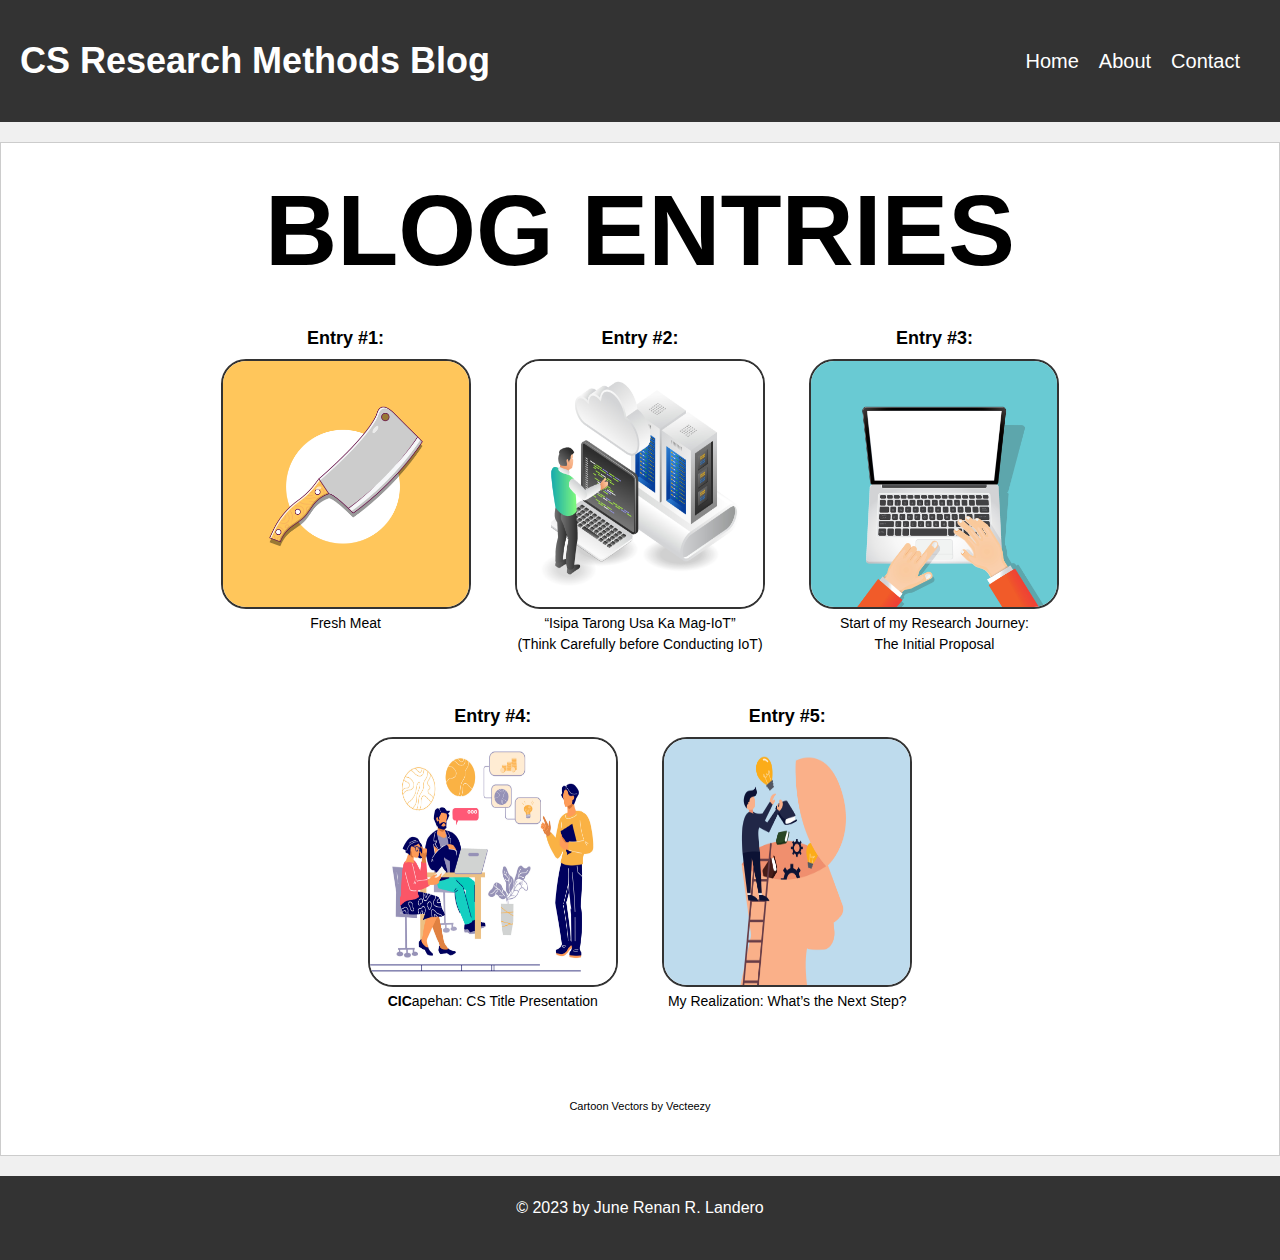
<file: index.html>
<!DOCTYPE html>
<html>
  <head>
    <title> Home | JRRL </title>
    <!-- Load the CSS file for your website -->
    <link rel="stylesheet" href="style.css">
        <link rel="stylesheet" href="reset.css">


  </head>
  <body>
    <div id="preloader">
      <div id="snake"></div>
    </div>

    <header>
      <h1>CS Research Methods Blog</h1>
      <nav>
        <ul>
          <li style="font-size:20px;"><a href="https://jrrlandero.github.io/">Home</a></li>
          <li style="font-size:20px;"><a href="about">About</a></li>
          <li style="font-size:20px;"><a href="contact">Contact</a></li>
        </ul>
      </nav>
    </header>
    <main>
      <article>
        <h2 text-transform: uppercase style="font-size:100px;" align="center">BLOG ENTRIES</h2>
	      <div class="container2">
	     <div class="block"> <a href="entry_1" style="text-decoration: none; color:#000000" > <h3> <b>Entry #1:  </b> </h3> <img src = "/img/butcher.jpg"> <p style="font-size: 14px">Fresh Meat</p> </a> </div>	 
	     <div class="block"> <a href="entry_2" style="text-decoration: none; color:#000000" > <h3> <b>Entry #2: </b> </h3> <img src = "/img/internet4.jpg"> <p style="font-size: 14px"> “Isipa Tarong Usa Ka Mag-IoT” <br> (Think Carefully before Conducting IoT)</p> </a> </div>	 
	   <div class="block"> <a href="entry_3" style="text-decoration: none; color:#000000" > <h3> <b>Entry #3:  </b> </h3> <img src = "/img/laptoptype.jpg"> <p style="font-size: 14px">Start of my Research Journey: <br> The Initial Proposal</p> </a> </div>	 
	      </div>
	      	      <p>&nbsp; </p>
	      <p>&nbsp; </p>

	      <div class="container2">
	    <div class="block"> <a href="entry_4" style="text-decoration: none; color:#000000" > <h3> <b>Entry #4:  </b> </h3> <img src = "/img/presentation.jpg"> <p style="font-size: 14px"><b>CIC</b>apehan: CS Title Presentation</p> </a> </div>	 
	      	    <div class="block"> <a href="entry_5" style="text-decoration: none; color:#000000" > <h3> <b>Entry #5:  </b> </h3> <img src = "/img/entry5.jpg"> <p style="font-size: 14px">My Realization: What’s the Next Step?</p> </a> </div>	 

	      </div>
	      <p>&nbsp; </p>
	      <p>&nbsp; </p>
	      <p>&nbsp; </p>
	      <a href="https://www.vecteezy.com/free-vector/cartoon" style="text-decoration: none; color:#000000" > <p align="center" vertical-align="bottom" style="font-size: 11px">Cartoon Vectors by Vecteezy</p> </a>
	    </article>
    </main>
    <footer>
      <p>&copy; 2023 by June Renan R. Landero</p>
    </footer>
    <!-- Load the JavaScript file for your website -->

    <script src="script.js"></script>
  </body>
</html>
</file>
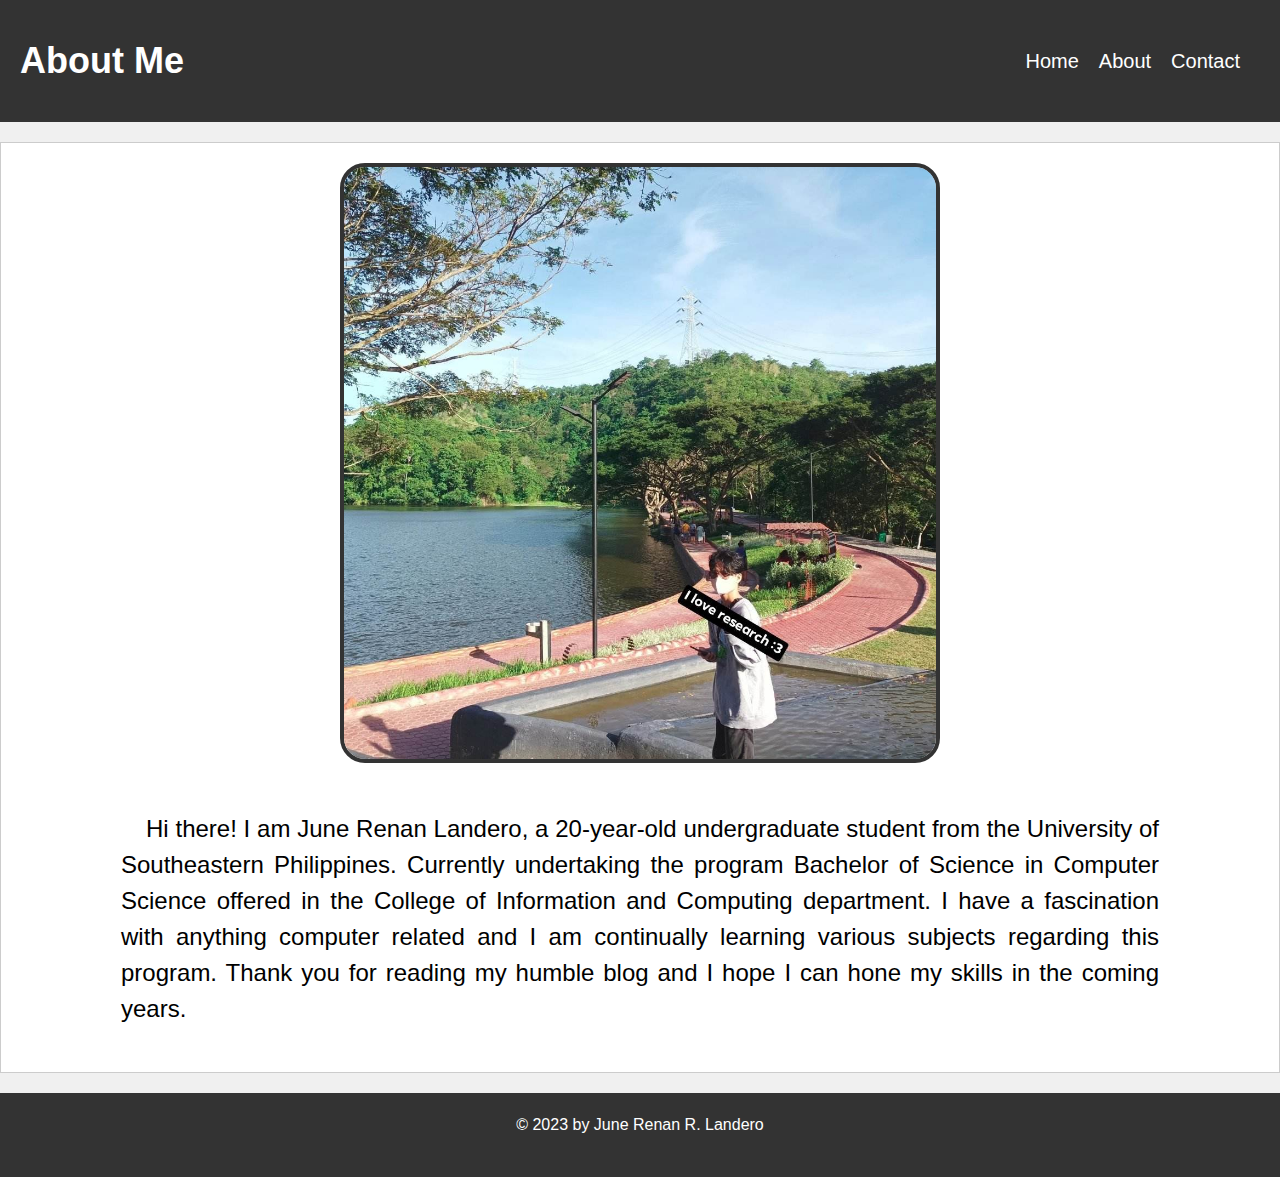
<file: about.html>
<!DOCTYPE html>
<html>
  <head>
    <title> About | JRRL </title>
    <!-- Load the CSS file for your website -->
    <link rel="stylesheet" href="style.css">
        <link rel="stylesheet" href="reset.css">


  </head>
  <body>
    <div id="preloader">
      <div id="snake"></div>
    </div>

    <header>
	    <h1>About Me</h1>
      <nav>
        <ul>
          <li style="font-size:20px;"><a href="https://jrrlandero.github.io/">Home</a></li>
          <li style="font-size:20px;"><a href="about">About</a></li>
          <li style="font-size:20px;"><a href="contact">Contact</a></li>
        </ul>
      </nav>
    </header>
    <main>
      <article>
        
	      <div class="container2">
	      <div class="block2"> <img src = "/img/pfp3.jpg"> </div>	 
	      </div>
	      <p>&nbsp;</p> 
	      <p align="justify" style="text-indent: 25px; margin: 0px 100px 25px 100px; font-size:24px;"> Hi there! I am June Renan Landero, a 20-year-old undergraduate student from the University of Southeastern Philippines. Currently undertaking the program Bachelor of Science in Computer Science offered in the College of Information and Computing department. I have a fascination with anything computer related and I am continually learning various subjects regarding this program. Thank you for reading my humble blog and I hope I can hone my skills in the coming years.</p>

	    </article>
    </main>
    <footer>
      <p>&copy; 2023 by June Renan R. Landero</p>
    </footer>
    <!-- Load the JavaScript file for your website -->

    <script src="script.js"></script>
  </body>
</html>
</file>
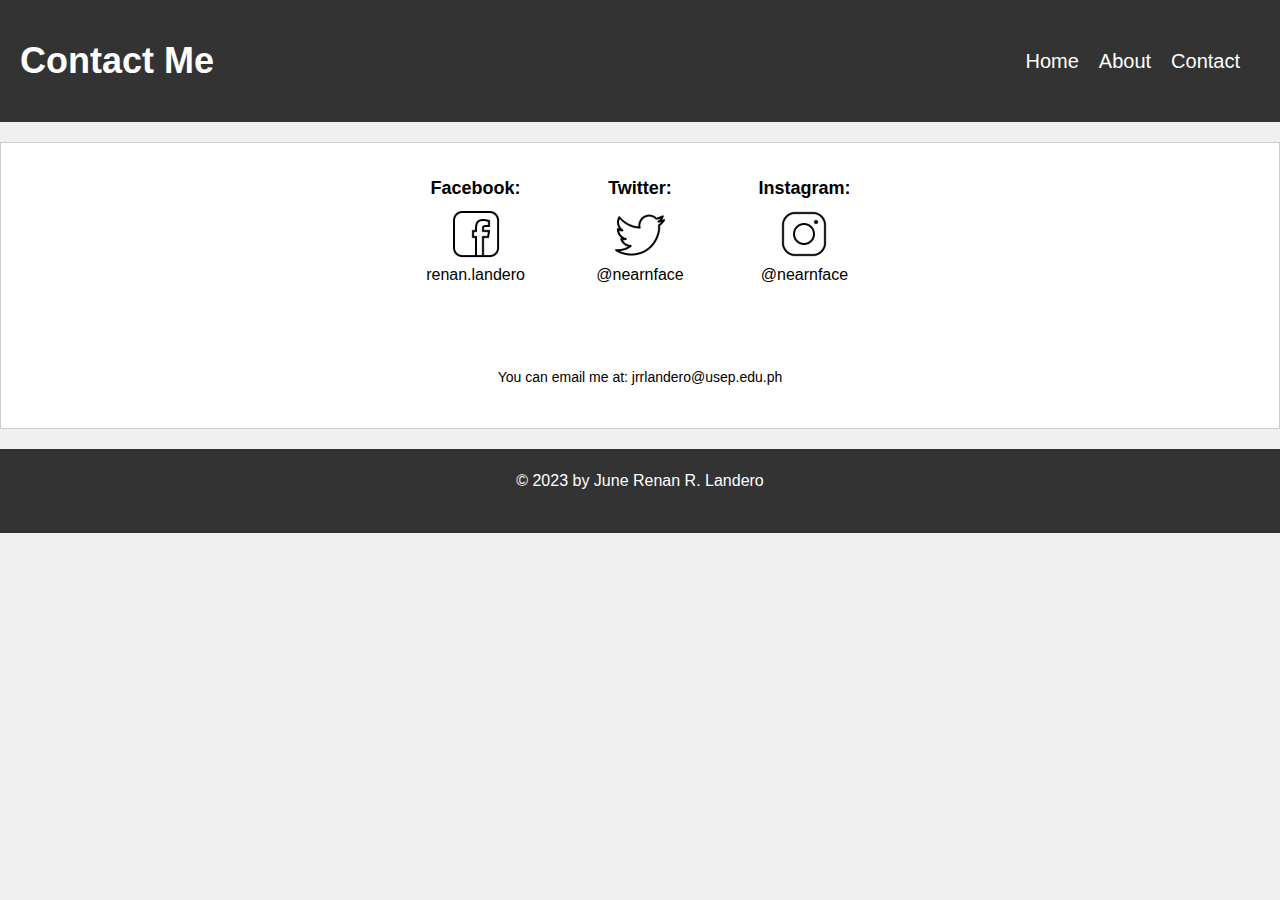
<file: contact.html>
<!DOCTYPE html>
<html>
  <head>
    <title> Contact | JRRL </title>
    <!-- Load the CSS file for your website -->
    <link rel="stylesheet" href="style.css">
        <link rel="stylesheet" href="reset.css">


  </head>
  <body>
    <div id="preloader">
      <div id="snake"></div>
    </div>

    <header>
      <h1>Contact Me</h1>
      <nav>
        <ul>
          <li style="font-size:20px;"><a href="https://jrrlandero.github.io/">Home</a></li>
          <li style="font-size:20px;"><a href="about">About</a></li>
          <li style="font-size:20px;"><a href="contact">Contact</a></li>
        </ul>
      </nav>
    </header>
    <main>
      <article>
	      <div class="container2">
	     <div class="block3"> <a href="https://web.facebook.com/renan.landero" target="_blank" style="text-decoration: none; color:#000000" > <h3> <b>Facebook:  </b> </h3> <img class="static" src = "/img/fbstatic.png"> <img class="active" src = "/img/fb3.gif"> <p style="font-size: 16px">renan.landero</p> </a> </div>
	    <div class="block3"> <a href="https://twitter.com/nearnface" target="_blank" style="text-decoration: none; color:#000000" > <h3> <b>Twitter:  </b> </h3> <img class="static" src = "/img/twitterstatic.png"> <img class="active" src = "/img/twitteranim.gif"> <p style="font-size: 16px">@nearnface</p> </a> </div>	 
	     <div class="block3"> <a href="https://www.instagram.com/nearnface" target="_blank" style="text-decoration: none; color:#000000" > <h3> <b>Instagram: </b> </h3> <img class="static" src = "/img/igstatic.png"> <img class="active" src = "/img/ig4.gif"> <p style="font-size: 16px"> @nearnface </p> </a> </div>	 
	      </div>
	     <p>&nbsp; </p>
	      <a href="mailto: jrrlandero@usep.edu.ph" style="text-decoration: none; color:#000000" > <p align="center" vertical-align="bottom" style="font-size: 14px">You can email me at: jrrlandero@usep.edu.ph</p> </a>
	    </article>
    </main>
    <footer>
      <p>&copy; 2023 by June Renan R. Landero</p>
    </footer>
    <!-- Load the JavaScript file for your website -->

    <script src="script.js"></script>
  </body>
</html>
</file>
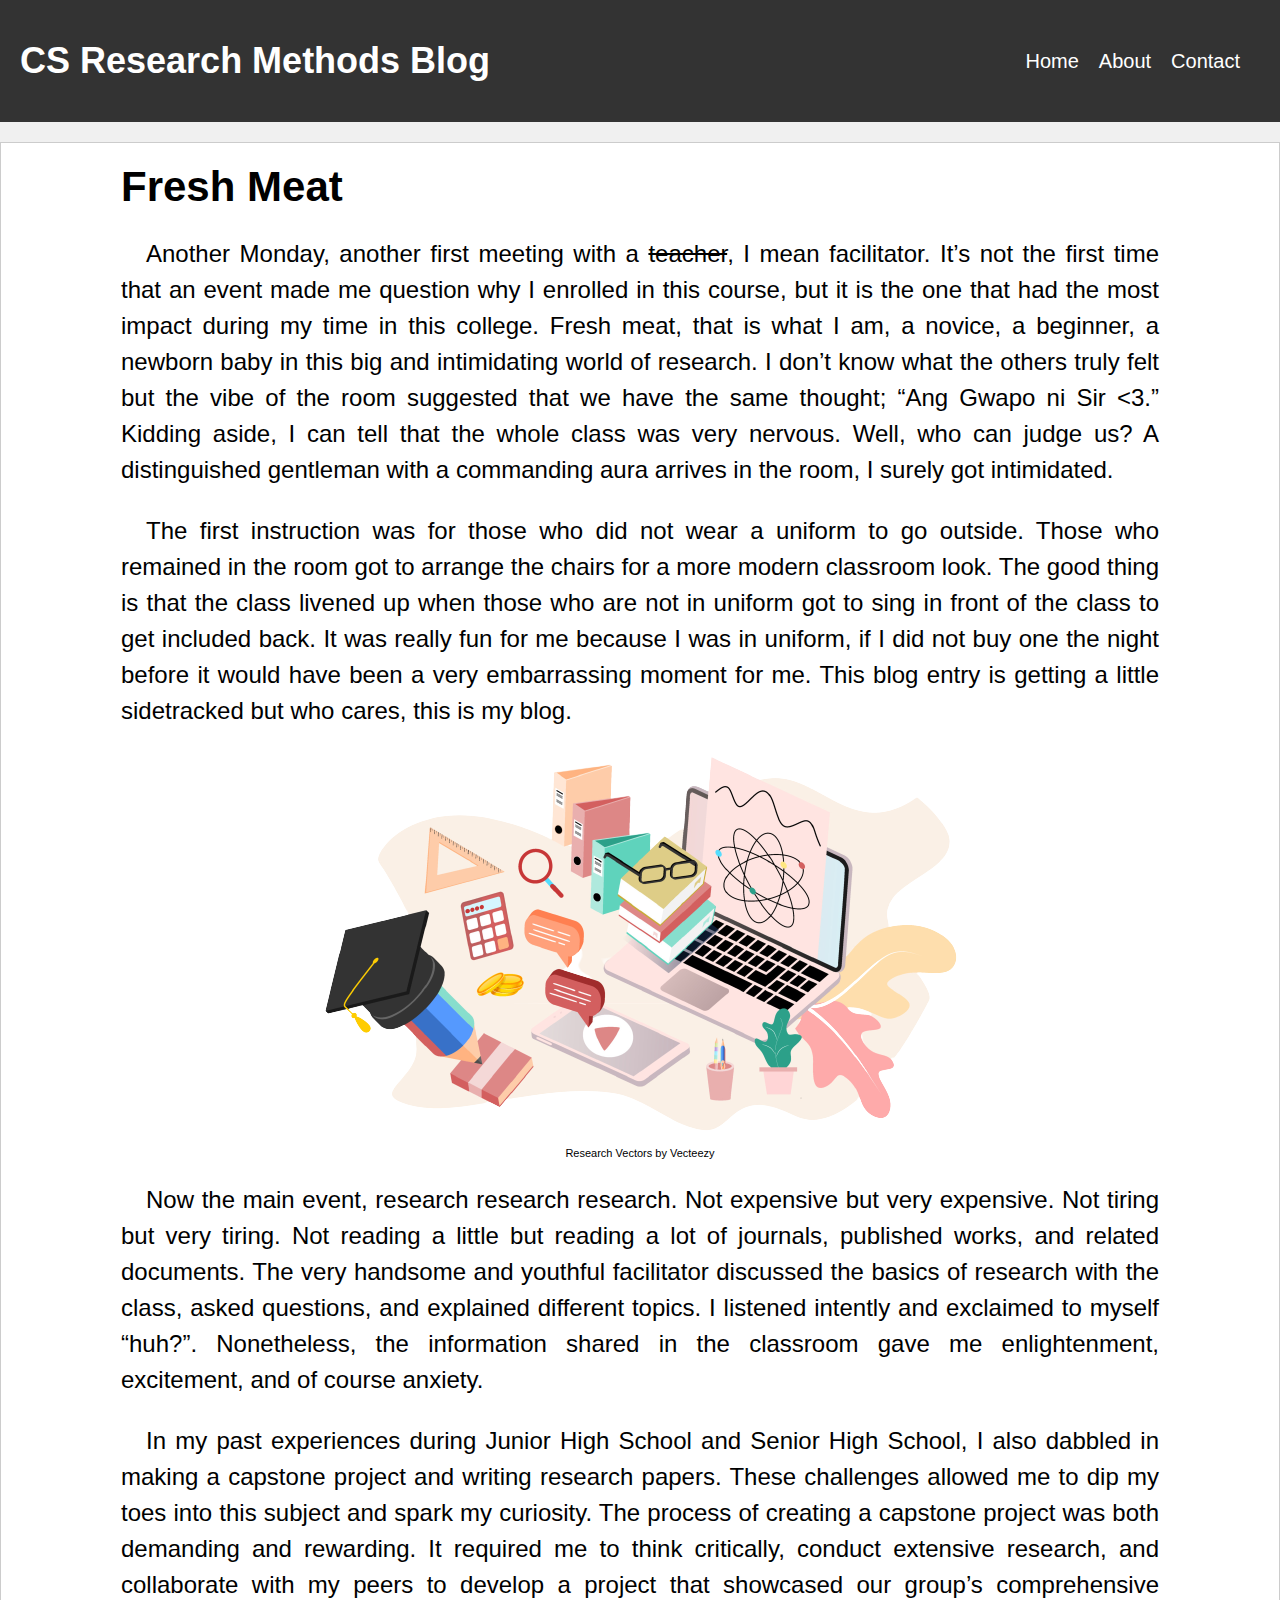
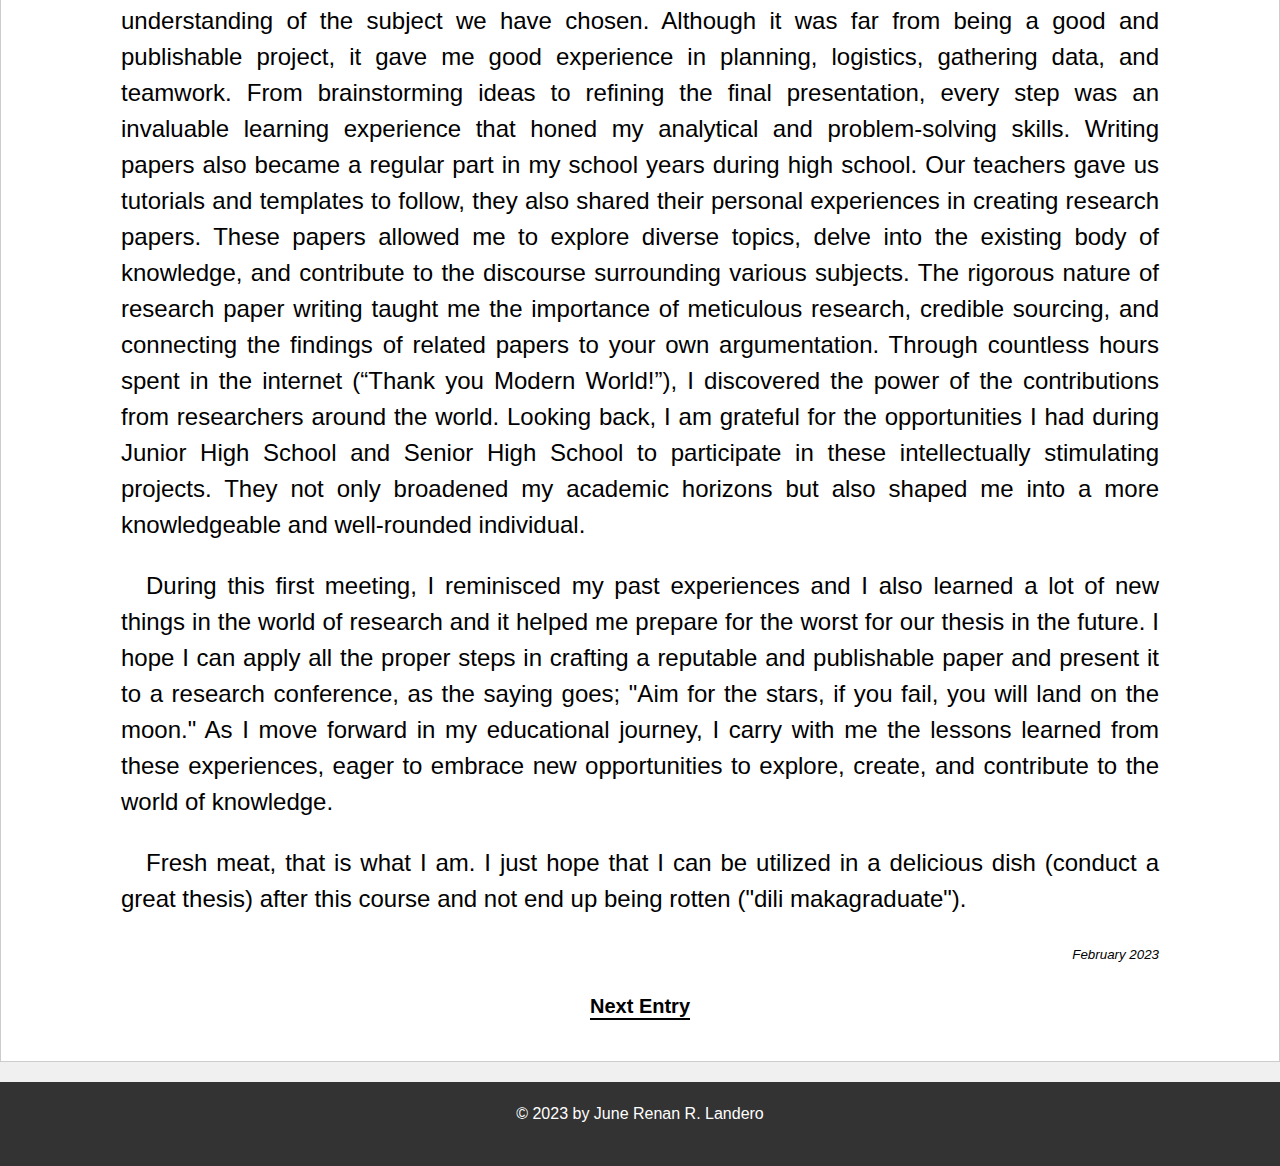
<file: entry_1.html>
<!DOCTYPE html>
<html>
  <head>
    <title> Entry #1 | JRRL </title>
    <!-- Load the CSS file for your website -->
    <link rel="stylesheet" href="style.css">
        <link rel="stylesheet" href="reset.css">

  </head>
  <body>
    <div id="preloader">
      <div id="snake"></div>
    </div>

    <header>
      <h1>CS Research Methods Blog</h1>
      <nav>
        <ul>
          <li style="font-size:20px;"><a href="https://jrrlandero.github.io/">Home</a></li>
          <li style="font-size:20px;"><a href="about">About</a></li>
          <li style="font-size:20px;"><a href="contact">Contact</a></li>
        </ul>
      </nav>
    </header>
    <main>
      <article>
        <h2 style="margin: 0px 100px 25px 100px; font-size: 42px;">Fresh Meat</h2>
	      <p></p>
	      <p align="justify" style="text-indent: 25px; margin: 0px 100px 25px 100px; font-size:24px;">  Another Monday, another first meeting with a <s>teacher</s>, I mean facilitator. It’s not the first time that an event made me question why I enrolled in this course, but it is the one that had the most impact during my time in this college. Fresh meat, that is what I am, a novice, a beginner, a newborn baby in this big and intimidating world of research. I don’t know what the others truly felt but the vibe of the room suggested that we have the same thought; “Ang Gwapo ni Sir <3.” Kidding aside, I can tell that the whole class was very nervous. Well, who can judge us? A distinguished gentleman with a commanding aura arrives in the room, I surely got intimidated.</p>
	      <p align="justify" style="text-indent: 25px; margin: 0px 100px 25px 100px; font-size:24px;">  The first instruction was for those who did not wear a uniform to go outside. Those who remained in the room got to arrange the chairs for a more modern classroom look. The good thing is that the class livened up when those who are not in uniform got to sing in front of the class to get included back. It was really fun for me because I was in uniform, if I did not buy one the night before it would have been a very embarrassing moment for me. This blog entry is getting a little sidetracked but who cares, this is my blog.</p>
	      <div class="container2">
	      <div class="block4"> <img src = "/img/img1.png"> <a href="https://www.vecteezy.com/free-vector/Research" style="text-decoration: none; color:#000000" > <p align="center" vertical-align="bottom" style="font-size: 11px">Research Vectors by Vecteezy</p> </a> </div>
	     	</div>
	     <p align="justify" style="text-indent: 25px; margin: 0px 100px 25px 100px; font-size:24px;">  Now the main event, research research research. Not expensive but very expensive. Not tiring but very tiring. Not reading a little but reading a lot of journals, published works, and related documents. The very handsome and youthful facilitator discussed the basics of research with the class, asked questions, and explained different topics. I listened intently and exclaimed to myself “huh?”. Nonetheless, the information shared in the classroom gave me enlightenment, excitement, and of course anxiety.</p>
	      <p align="justify" style="text-indent: 25px; margin: 0px 100px 25px 100px; font-size:24px;">  In my past experiences during Junior High School and Senior High School, I also dabbled in making a capstone project and writing research papers. These challenges allowed me to dip my toes into this subject and spark my curiosity. The process of creating a capstone project was both demanding and rewarding. It required me to think critically, conduct extensive research, and collaborate with my peers to develop a project that showcased our group’s comprehensive understanding of the subject we have chosen. Although it was far from being a good and publishable project, it gave me good experience in planning, logistics, gathering data, and teamwork. From brainstorming ideas to refining the final presentation, every step was an invaluable learning experience that honed my analytical and problem-solving skills. Writing papers also became a regular part in my school years during high school. Our teachers gave us tutorials and templates to follow, they also shared their personal experiences in creating research papers. These papers allowed me to explore diverse topics, delve into the existing body of knowledge, and contribute to the discourse surrounding various subjects. The rigorous nature of research paper writing taught me the importance of meticulous research, credible sourcing, and connecting the findings of related papers to your own argumentation. Through countless hours spent in the internet (“Thank you Modern World!”), I discovered the power of the contributions from researchers around the world. Looking back, I am grateful for the opportunities I had during Junior High School and Senior High School to participate in these intellectually stimulating projects. They not only broadened my academic horizons but also shaped me into a more knowledgeable and well-rounded individual.</p>
	      <p align="justify" style="text-indent: 25px; margin: 0px 100px 25px 100px; font-size:24px;">  During this first meeting, I reminisced my past experiences and I also learned a lot of new things in the world of research and it helped me prepare for the worst for our thesis in the future. I hope I can apply all the proper steps in crafting a reputable and publishable paper and present it to a research conference, as the saying goes; "Aim for the stars, if you fail, you will land on the moon." As I move forward in my educational journey, I carry with me the lessons learned from these experiences, eager to embrace new opportunities to explore, create, and contribute to the world of knowledge.</p>
	      <p align="justify" style="text-indent: 25px; margin: 0px 100px 25px 100px; font-size:24px;">  Fresh meat, that is what I am. I just hope that I can be utilized in a delicious dish (conduct a great thesis) after this course and not end up being rotten ("dili makagraduate").</p>
	      <p align="right" style="margin: 0px 100px 25px 100px;"><small><i>February 2023</i></small></p>
		<div class="container2">
	      <ul2>
		      <p class="horizontal" style="font-size:20px; color:#000000;"><a href="entry_2" style="text-decoration: none; color:#000000"><b><u>Next Entry</u></b></a></p>
		     
             </ul2>
	      </div>
	    </article>
    </main>
    <footer>
      <p>&copy; 2023 by June Renan R. Landero</p>
    </footer>
    <!-- Load the JavaScript file for your website -->

    <script src="script.js"></script>
  </body>
</html>
</file>
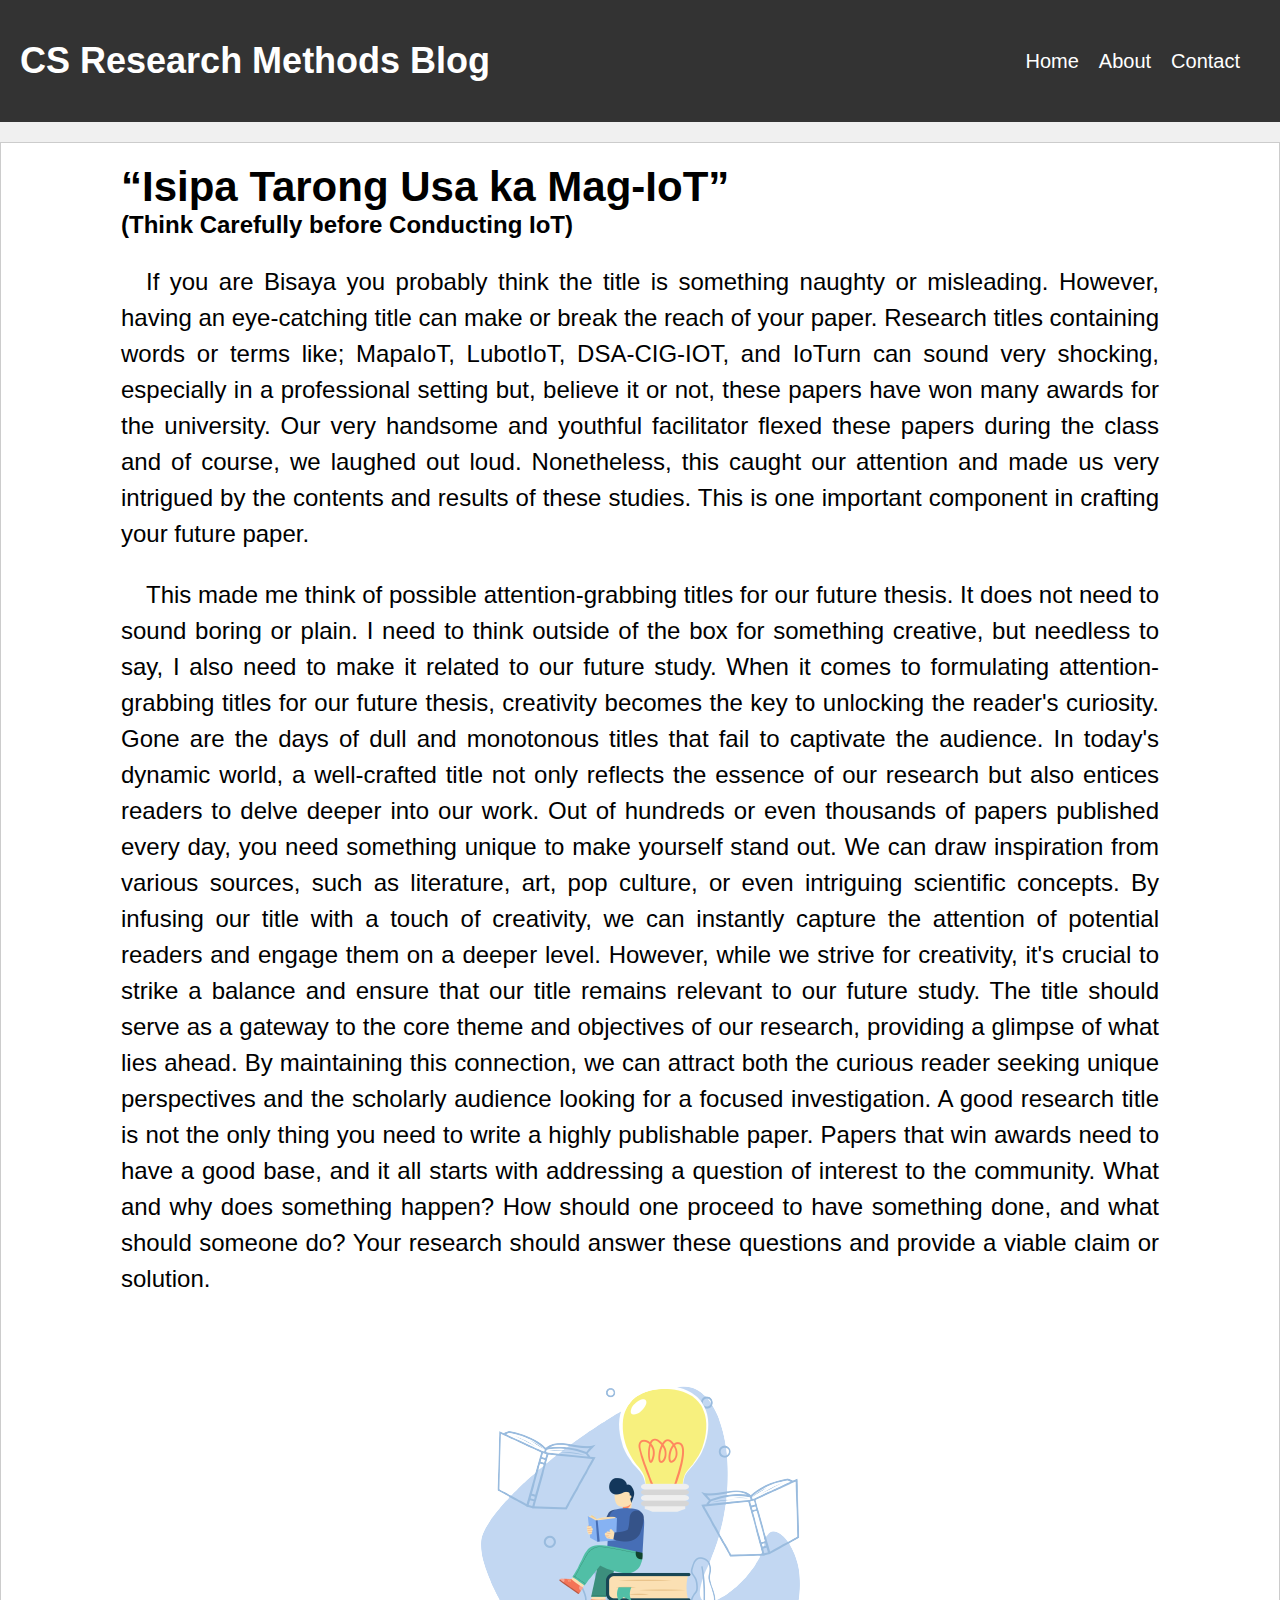
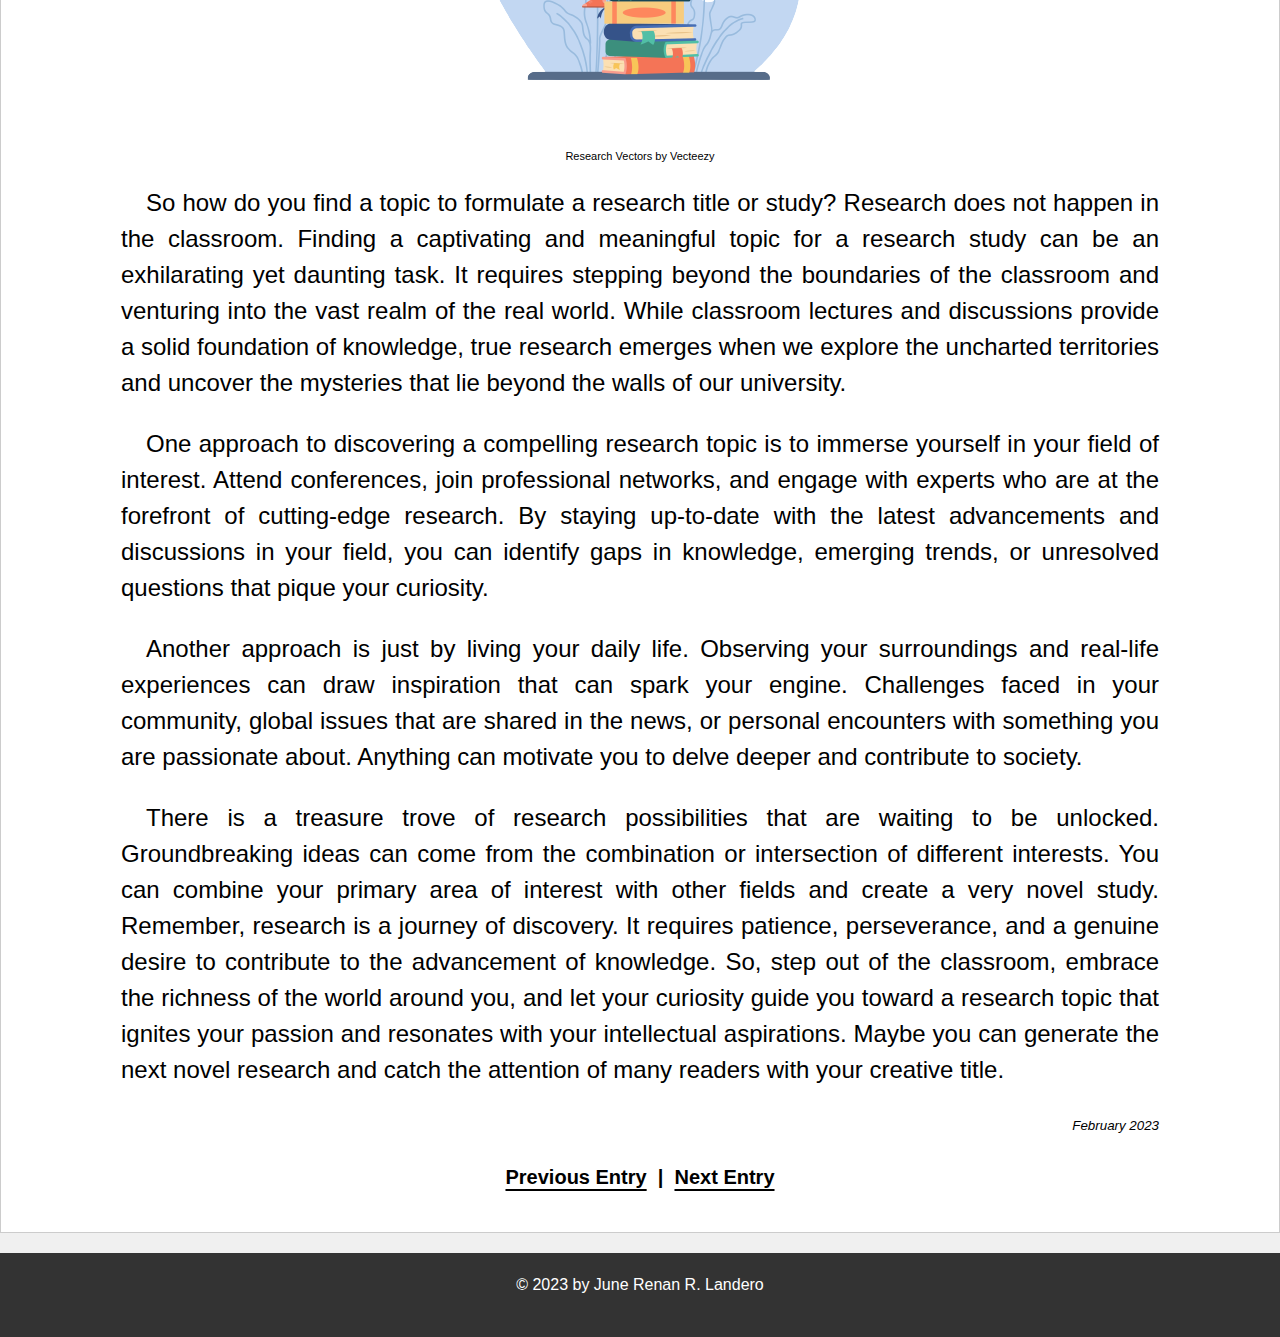
<file: entry_2.html>
<!DOCTYPE html>
<html>
  <head>
    <title> Entry #2 | JRRL </title>
    <!-- Load the CSS file for your website -->
    <link rel="stylesheet" href="style.css">
        <link rel="stylesheet" href="reset.css">

  </head>
  <body>
    <div id="preloader">
      <div id="snake"></div>
    </div>

    <header>
      <h1>CS Research Methods Blog</h1>
      <nav>
        <ul>
          <li style="font-size:20px;"><a href="https://jrrlandero.github.io/">Home</a></li>
          <li style="font-size:20px;"><a href="about">About</a></li>
          <li style="font-size:20px;"><a href="contact">Contact</a></li>
        </ul>
      </nav>
    </header>
    <main>
      <article>
        <h2 style="margin: 0px 100px 0px 100px; font-size: 42px;">“Isipa Tarong Usa ka Mag-IoT”</h2>
	 <h2 style="margin: 0px 100px 25px 100px; font-size: 24px;">(Think Carefully before Conducting IoT)</h2>

	      <p></p>
	      <p align="justify" style="text-indent: 25px; margin: 0px 100px 25px 100px; font-size:24px;">  If you are Bisaya you probably think the title is something naughty or misleading. However, having an eye-catching title can make or break the reach of your paper.  Research titles containing words or terms like; MapaIoT, LubotIoT, DSA-CIG-IOT, and IoTurn can sound very shocking, especially in a professional setting but, believe it or not, these papers have won many awards for the university. Our very handsome and youthful facilitator flexed these papers during the class and of course, we laughed out loud. Nonetheless, this caught our attention and made us very intrigued by the contents and results of these studies. This is one important component in crafting your future paper. </p>
	      <p align="justify" style="text-indent: 25px; margin: 0px 100px 25px 100px; font-size:24px;">  This made me think of possible attention-grabbing titles for our future thesis. It does not need to sound boring or plain. I need to think outside of the box for something creative, but needless to say, I also need to make it related to our future study. When it comes to formulating attention-grabbing titles for our future thesis, creativity becomes the key to unlocking the reader's curiosity. Gone are the days of dull and monotonous titles that fail to captivate the audience. In today's dynamic world, a well-crafted title not only reflects the essence of our research but also entices readers to delve deeper into our work. Out of hundreds or even thousands of papers published every day, you need something unique to make yourself stand out.  We can draw inspiration from various sources, such as literature, art, pop culture, or even intriguing scientific concepts. By infusing our title with a touch of creativity, we can instantly capture the attention of potential readers and engage them on a deeper level. However, while we strive for creativity, it's crucial to strike a balance and ensure that our title remains relevant to our future study. The title should serve as a gateway to the core theme and objectives of our research, providing a glimpse of what lies ahead. By maintaining this connection, we can attract both the curious reader seeking unique perspectives and the scholarly audience looking for a focused investigation. A good research title is not the only thing you need to write a highly publishable paper. Papers that win awards need to have a good base, and it all starts with addressing a question of interest to the community. What and why does something happen? How should one proceed to have something done, and what should someone do? Your research should answer these questions and provide a viable claim or solution. </p>
	      <div class="container2">
	      <div class="block4"> <img src = "/img/img2.png"> <a href="https://www.vecteezy.com/free-vector/Research" style="text-decoration: none; color:#000000" > <p align="center" vertical-align="bottom" style="font-size: 11px">Research Vectors by Vecteezy</p> </a> </div>
	     	</div>
	     <p align="justify" style="text-indent: 25px; margin: 0px 100px 25px 100px; font-size:24px;">  So how do you find a topic to formulate a research title or study? Research does not happen in the classroom. Finding a captivating and meaningful topic for a research study can be an exhilarating yet daunting task. It requires stepping beyond the boundaries of the classroom and venturing into the vast realm of the real world. While classroom lectures and discussions provide a solid foundation of knowledge, true research emerges when we explore the uncharted territories and uncover the mysteries that lie beyond the walls of our university.</p>
	      <p align="justify" style="text-indent: 25px; margin: 0px 100px 25px 100px; font-size:24px;">  One approach to discovering a compelling research topic is to immerse yourself in your field of interest. Attend conferences, join professional networks, and engage with experts who are at the forefront of cutting-edge research. By staying up-to-date with the latest advancements and discussions in your field, you can identify gaps in knowledge, emerging trends, or unresolved questions that pique your curiosity.</p>
	      <p align="justify" style="text-indent: 25px; margin: 0px 100px 25px 100px; font-size:24px;">  Another approach is just by living your daily life. Observing your surroundings and real-life experiences can draw inspiration that can spark your engine. Challenges faced in your community, global issues that are shared in the news, or personal encounters with something you are passionate about. Anything can motivate you to delve deeper and contribute to society.</p>
	      <p align="justify" style="text-indent: 25px; margin: 0px 100px 25px 100px; font-size:24px;">  There is a treasure trove of research possibilities that are waiting to be unlocked. Groundbreaking ideas can come from the combination or intersection of different interests. You can combine your primary area of interest with other fields and create a very novel study. Remember, research is a journey of discovery. It requires patience, perseverance, and a genuine desire to contribute to the advancement of knowledge. So, step out of the classroom, embrace the richness of the world around you, and let your curiosity guide you toward a research topic that ignites your passion and resonates with your intellectual aspirations. Maybe you can generate the next novel research and catch the attention of many readers with your creative title.</p>
	      <p align="right" style="margin: 0px 100px 25px 100px;"><small><i>February 2023</i></small></p>
	 	<div class="container2">
	      <ul2>
		      <p class="horizontal" style="font-size:20px; color:#000000;"><a href="entry_1" style="text-decoration: none; color:#000000"><b> <u> Previous Entry </u> </b></a></p>
		      	<p class="horizontal" style="font-size:20px; color:#000000;"><b>&nbsp;&nbsp;|&nbsp;&nbsp;</b></p>
		      <p class="horizontal" style="font-size:20px; color:#000000;"><a href="entry_3" style="text-decoration: none; color:#000000"><b> <u> Next Entry </u> </b> </a></p>
             </ul2>
	      </div>
	    </article>
    </main>
    <footer>
      <p>&copy; 2023 by June Renan R. Landero</p>
    </footer>
    <!-- Load the JavaScript file for your website -->

    <script src="script.js"></script>
  </body>
</html>
</file>
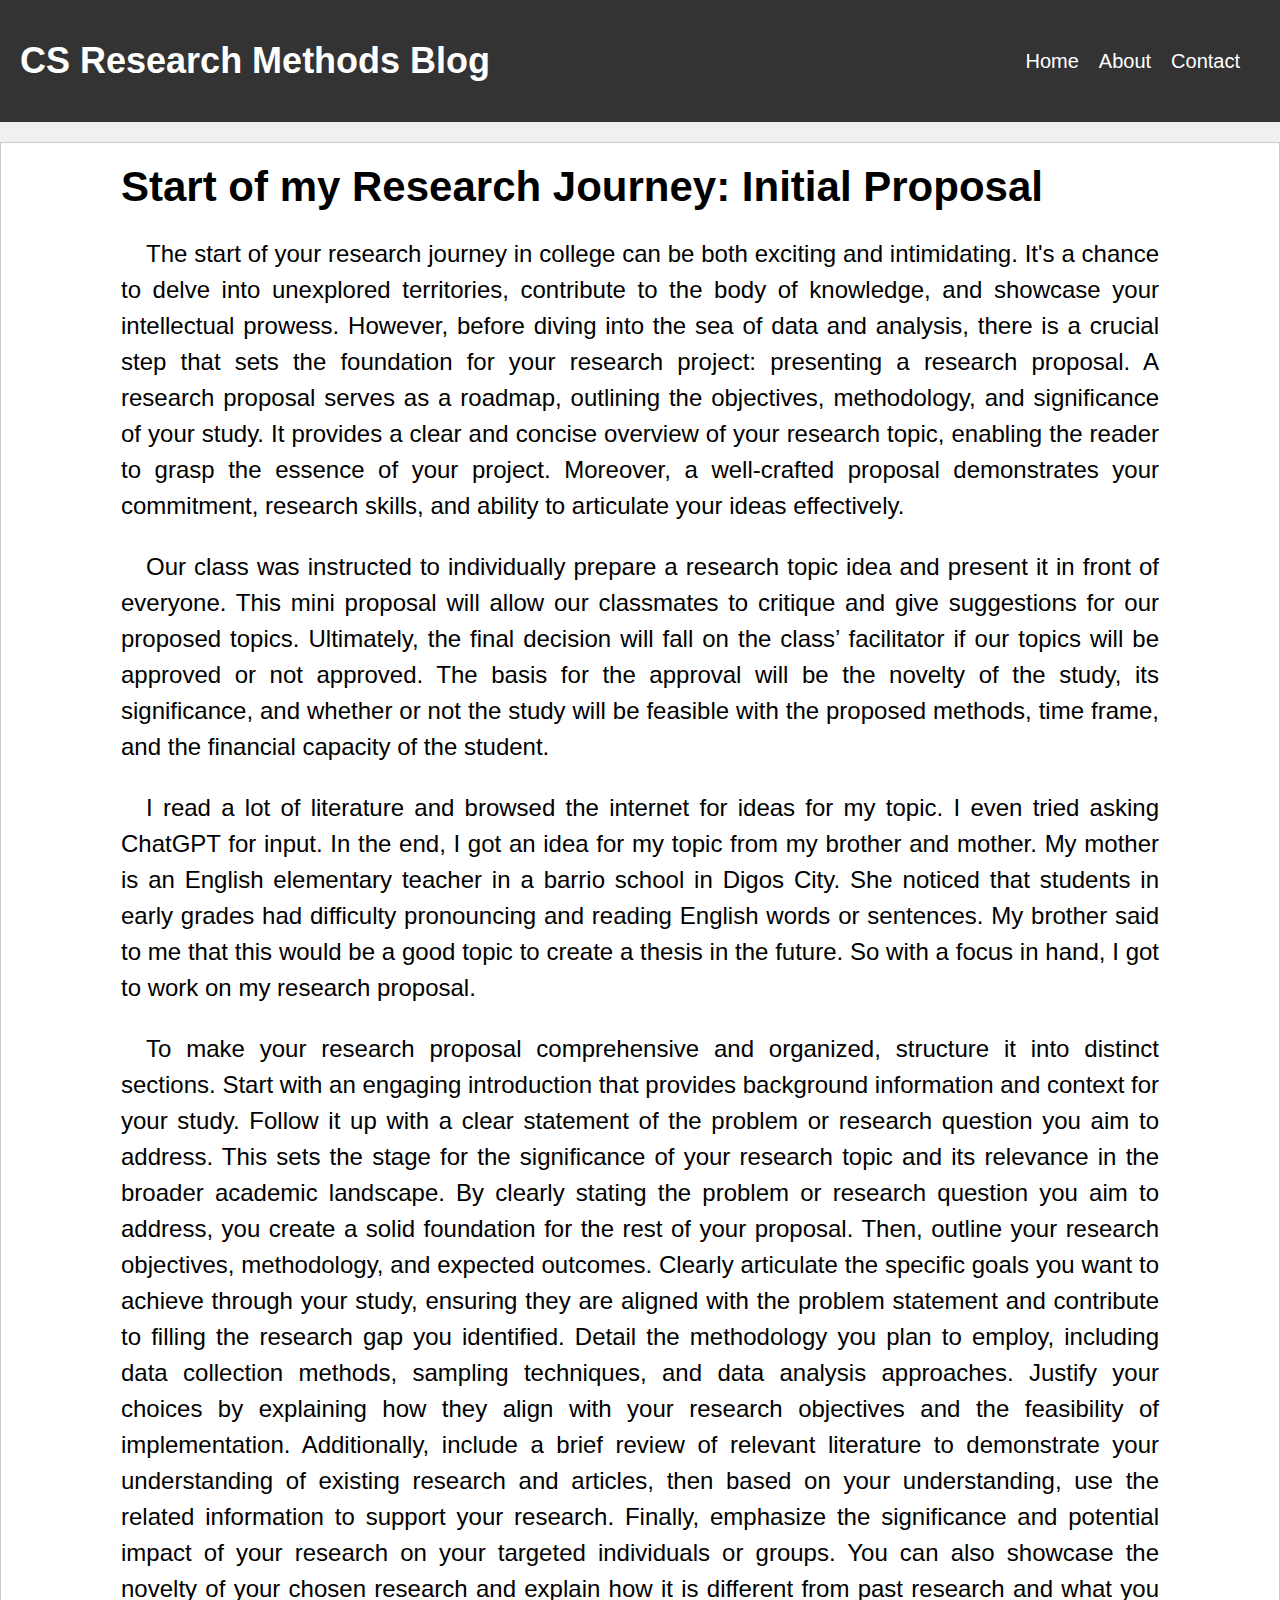
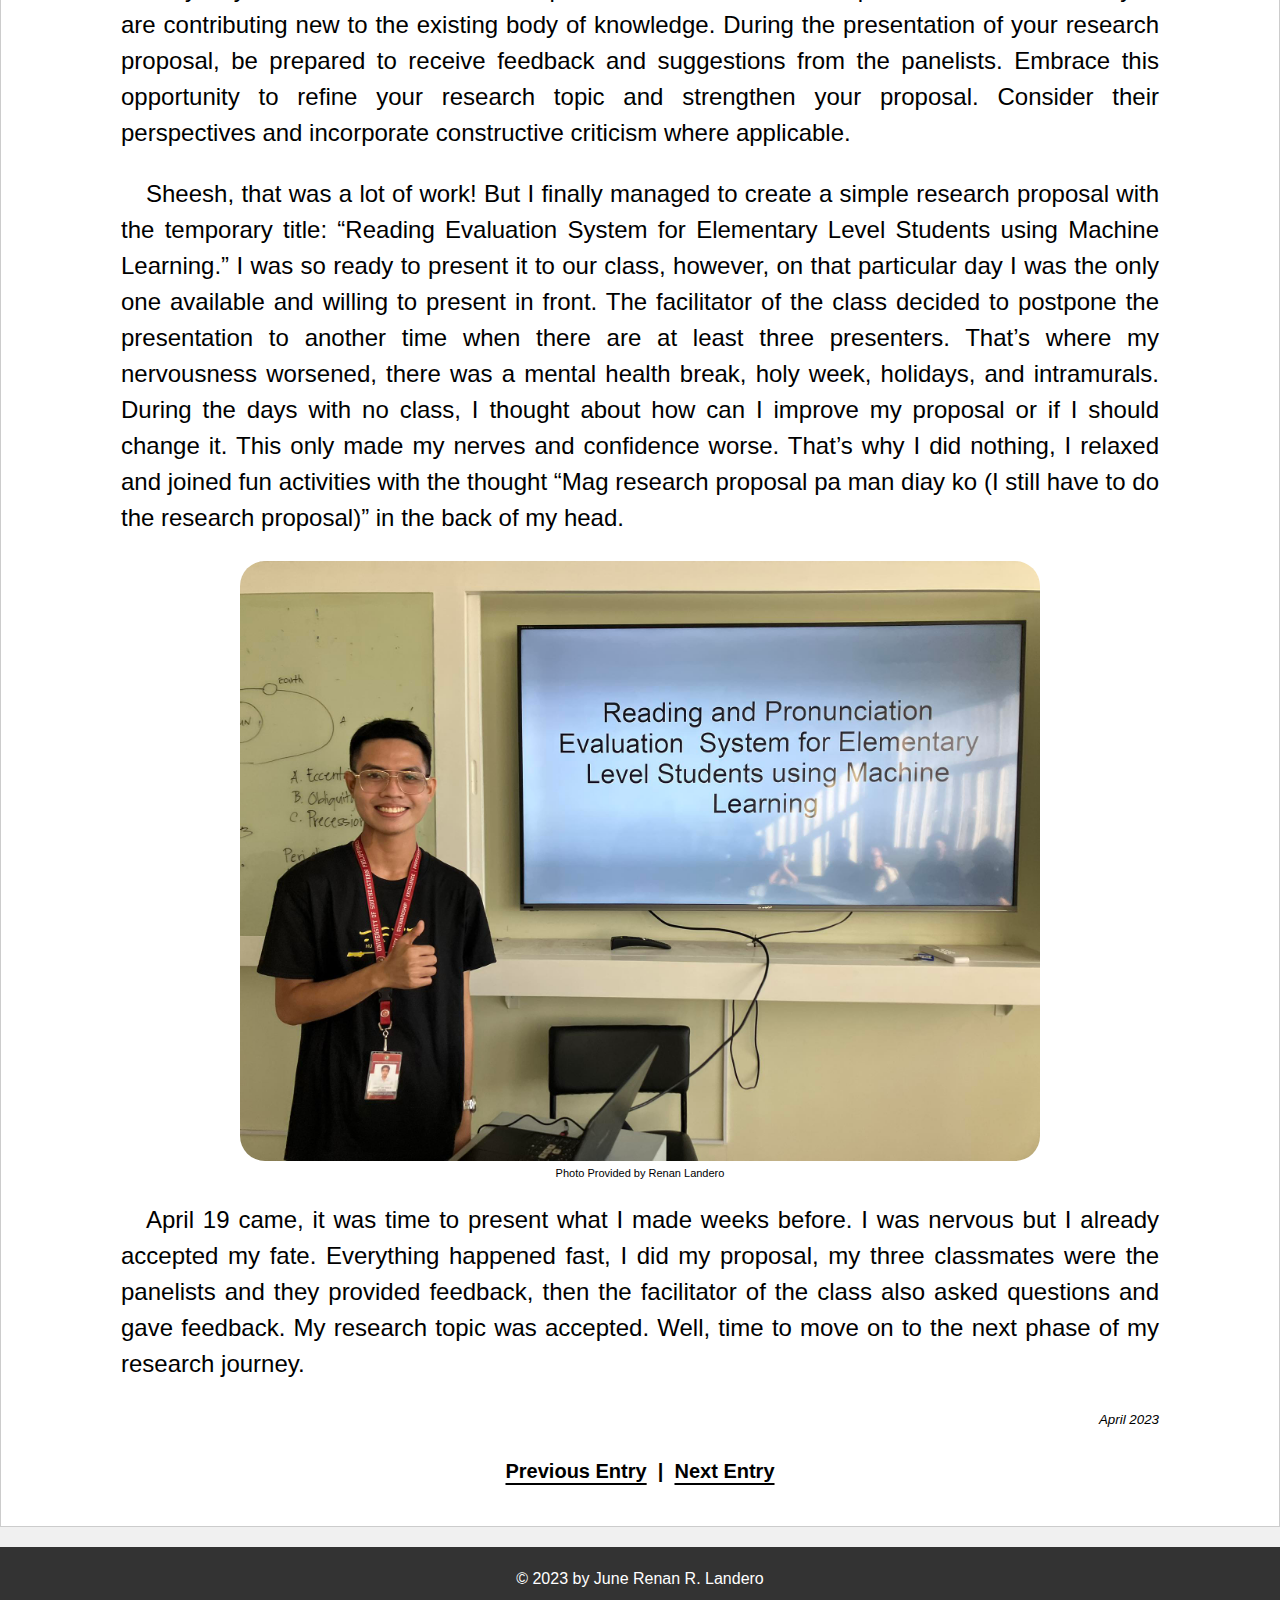
<file: entry_3.html>
<!DOCTYPE html>
<html>
  <head>
    <title> Entry #3 | JRRL </title>
    <!-- Load the CSS file for your website -->
    <link rel="stylesheet" href="style.css">
        <link rel="stylesheet" href="reset.css">

  </head>
  <body>
    <div id="preloader">
      <div id="snake"></div>
    </div>

    <header>
      <h1>CS Research Methods Blog</h1>
      <nav>
        <ul>
          <li style="font-size:20px;"><a href="https://jrrlandero.github.io/">Home</a></li>
          <li style="font-size:20px;"><a href="about">About</a></li>
          <li style="font-size:20px;"><a href="contact">Contact</a></li>
        </ul>
      </nav>
    </header>
    <main>
      <article>
        <h2 style="margin: 0px 100px 25px 100px; font-size: 42px;">Start of my Research Journey: Initial Proposal</h2>
	      <p></p>
	      <p align="justify" style="text-indent: 25px; margin: 0px 100px 25px 100px; font-size:24px;">  The start of your research journey in college can be both exciting and intimidating. It's a chance to delve into unexplored territories, contribute to the body of knowledge, and showcase your intellectual prowess. However, before diving into the sea of data and analysis, there is a crucial step that sets the foundation for your research project: presenting a research proposal. A research proposal serves as a roadmap, outlining the objectives, methodology, and significance of your study. It provides a clear and concise overview of your research topic, enabling the reader to grasp the essence of your project. Moreover, a well-crafted proposal demonstrates your commitment, research skills, and ability to articulate your ideas effectively.</p>
	      <p align="justify" style="text-indent: 25px; margin: 0px 100px 25px 100px; font-size:24px;"> Our class was instructed to individually prepare a research topic idea and present it in front of everyone. This mini proposal will allow our classmates to critique and give suggestions for our proposed topics. Ultimately, the final decision will fall on the class’ facilitator if our topics will be approved or not approved. The basis for the approval will be the novelty of the study, its significance, and whether or not the study will be feasible with the proposed methods, time frame, and the financial capacity of the student.</p>
	     <p align="justify" style="text-indent: 25px; margin: 0px 100px 25px 100px; font-size:24px;">  I read a lot of literature and browsed the internet for ideas for my topic. I even tried asking ChatGPT for input. In the end, I got an idea for my topic from my brother and mother. My mother is an English elementary teacher in a barrio school in Digos City. She noticed that students in early grades had difficulty pronouncing and reading English words or sentences. My brother said to me that this would be a good topic to create a thesis in the future. So with a focus in hand, I got to work on my research proposal.</p>
	      <p align="justify" style="text-indent: 25px; margin: 0px 100px 25px 100px; font-size:24px;">  To make your research proposal comprehensive and organized, structure it into distinct sections. Start with an engaging introduction that provides background information and context for your study. Follow it up with a clear statement of the problem or research question you aim to address. This sets the stage for the significance of your research topic and its relevance in the broader academic landscape. By clearly stating the problem or research question you aim to address, you create a solid foundation for the rest of your proposal. Then, outline your research objectives, methodology, and expected outcomes. Clearly articulate the specific goals you want to achieve through your study, ensuring they are aligned with the problem statement and contribute to filling the research gap you identified. Detail the methodology you plan to employ, including data collection methods, sampling techniques, and data analysis approaches. Justify your choices by explaining how they align with your research objectives and the feasibility of implementation. Additionally, include a brief review of relevant literature to demonstrate your understanding of existing research and articles, then based on your understanding, use the related information to support your research. Finally, emphasize the significance and potential impact of your research on your targeted individuals or groups. You can also showcase the novelty of your chosen research and explain how it is different from past research and what you are contributing new to the existing body of knowledge. During the presentation of your research proposal, be prepared to receive feedback and suggestions from the panelists. Embrace this opportunity to refine your research topic and strengthen your proposal. Consider their perspectives and incorporate constructive criticism where applicable. </p>
	      <p align="justify" style="text-indent: 25px; margin: 0px 100px 25px 100px; font-size:24px;">  Sheesh, that was a lot of work! But I finally managed to create a simple research proposal with the temporary title: “Reading Evaluation System for Elementary Level Students using Machine Learning.” I was so ready to present it to our class, however, on that particular day I was the only one available and willing to present in front. The facilitator of the class decided to postpone the presentation to another time when there are at least three presenters. That’s where my nervousness worsened, there was a mental health break, holy week, holidays, and intramurals. During the days with no class, I thought about how can I improve my proposal or if I should change it. This only made my nerves and confidence worse. That’s why I did nothing, I relaxed and joined fun activities with the thought “Mag research proposal pa man diay ko (I still have to do the research proposal)” in the back of my head.</p>
	       <div class="container2">
	      <div class="block5"> <img src = "/img/img3.jpg"> <a href="https://www.facebook.com/renan.landero/" style="text-decoration: none; color:#000000" > <p align="center" vertical-align="bottom" style="font-size: 11px">Photo Provided by Renan Landero</p> </a> </div>
	     	</div>
	      <p align="justify" style="text-indent: 25px; margin: 0px 100px 25px 100px; font-size:24px;">  April 19 came, it was time to present what I made weeks before. I was nervous but I already accepted my fate. Everything happened fast, I did my proposal, my three classmates were the panelists and they provided feedback, then the facilitator of the class also asked questions and gave feedback. My research topic was accepted. Well, time to move on to the next phase of my research journey.</p>
	      <p align="right" style="margin: 0px 100px 25px 100px;"><small><i>April 2023</i></small></p>
	      <div class="container2">
	      <ul2>
		      <p class="horizontal" style="font-size:20px; color:#000000;"><a href="entry_2" style="text-decoration: none; color:#000000"><b> <u> Previous Entry </u> </b></a></p>
		      	<p class="horizontal" style="font-size:20px; color:#000000;"><b>&nbsp;&nbsp;|&nbsp;&nbsp;</b></p>
		      <p class="horizontal" style="font-size:20px; color:#000000;"><a href="entry_4" style="text-decoration: none; color:#000000"><b> <u> Next Entry </u> </b> </a></p>
             </ul2>
	      </div>
	    </article>
    </main>
    <footer>
      <p>&copy; 2023 by June Renan R. Landero</p>
    </footer>
    <!-- Load the JavaScript file for your website -->

    <script src="script.js"></script>
  </body>
</html>
</file>
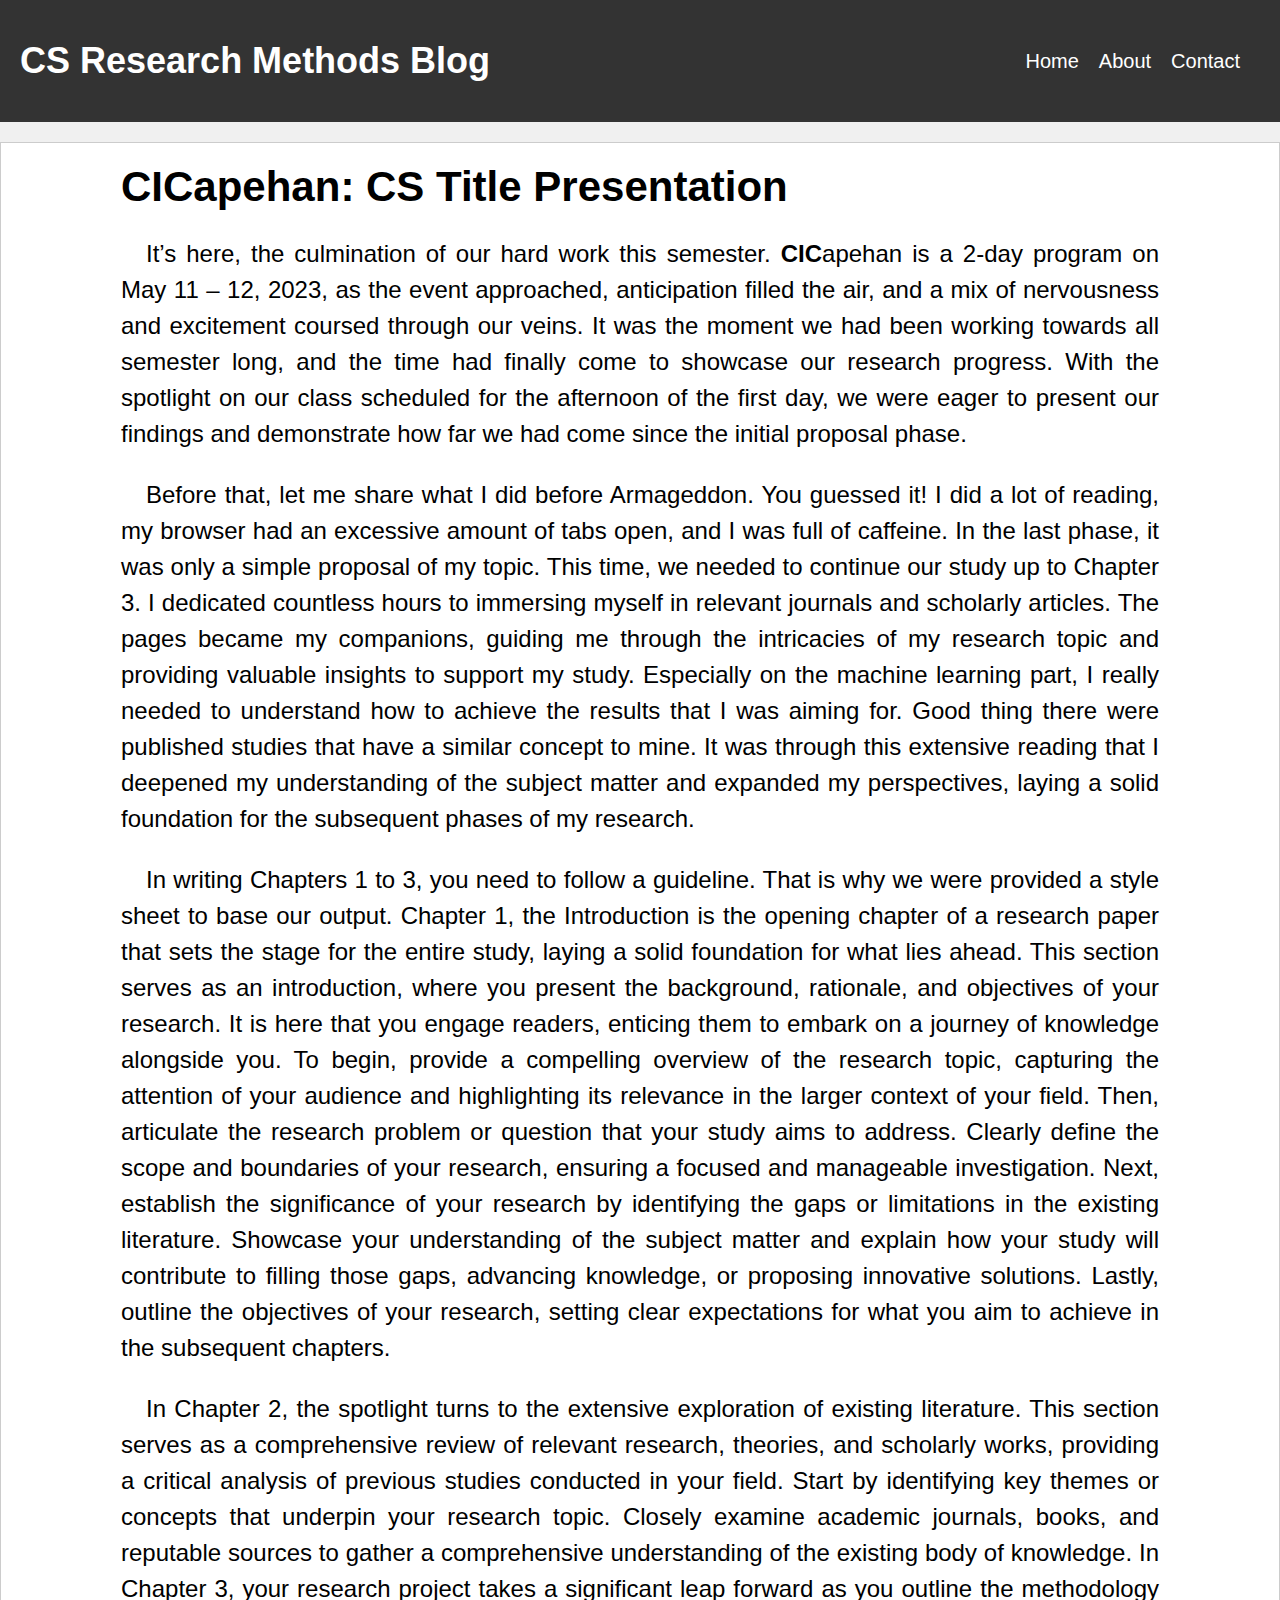
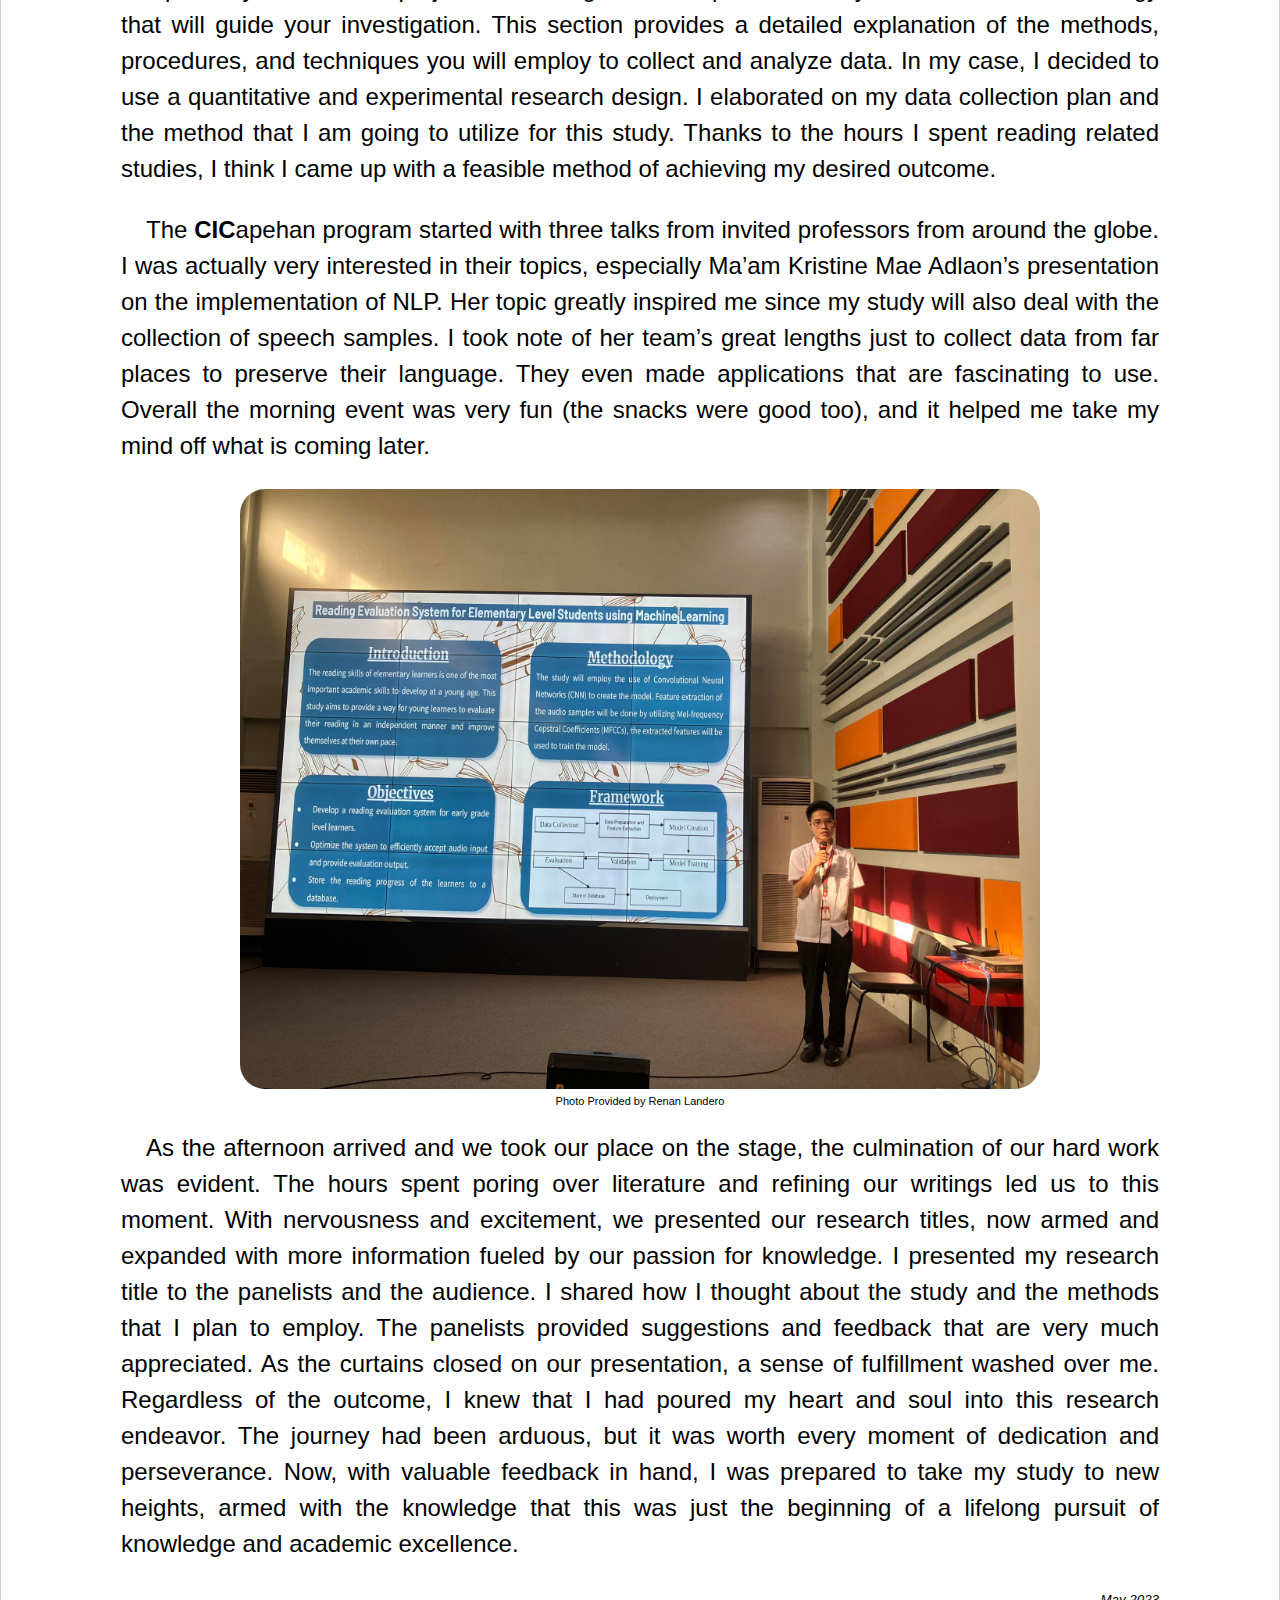
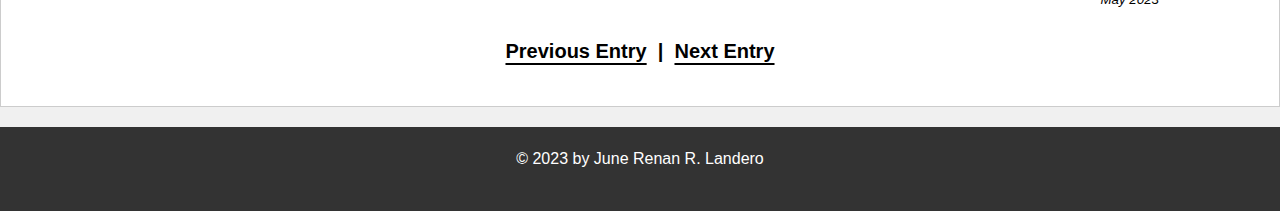
<file: entry_4.html>
<!DOCTYPE html>
<html>
  <head>
    <title> Entry #4 | JRRL </title>
    <!-- Load the CSS file for your website -->
    <link rel="stylesheet" href="style.css">
        <link rel="stylesheet" href="reset.css">

  </head>
  <body>
    <div id="preloader">
      <div id="snake"></div>
    </div>

    <header>
      <h1>CS Research Methods Blog</h1>
      <nav>
        <ul>
          <li style="font-size:20px;"><a href="https://jrrlandero.github.io/">Home</a></li>
          <li style="font-size:20px;"><a href="about">About</a></li>
          <li style="font-size:20px;"><a href="contact">Contact</a></li>
        </ul>
      </nav>
    </header>
    <main>
      <article>
	      <h2 style="margin: 0px 100px 25px 100px; font-size: 42px;"><b>CIC</b>apehan: CS Title Presentation</h2>
	      <p></p>
	      <p align="justify" style="text-indent: 25px; margin: 0px 100px 25px 100px; font-size:24px;"> It’s here, the culmination of our hard work this semester. <b>CIC</b>apehan is a 2-day program on May 11 – 12, 2023, as the event approached, anticipation filled the air, and a mix of nervousness and excitement coursed through our veins. It was the moment we had been working towards all semester long, and the time had finally come to showcase our research progress. With the spotlight on our class scheduled for the afternoon of the first day, we were eager to present our findings and demonstrate how far we had come since the initial proposal phase.</p>
	      <p align="justify" style="text-indent: 25px; margin: 0px 100px 25px 100px; font-size:24px;">  Before that, let me share what I did before Armageddon. You guessed it! I did a lot of reading, my browser had an excessive amount of tabs open, and I was full of caffeine. In the last phase, it was only a simple proposal of my topic. This time, we needed to continue our study up to Chapter 3. I dedicated countless hours to immersing myself in relevant journals and scholarly articles. The pages became my companions, guiding me through the intricacies of my research topic and providing valuable insights to support my study. Especially on the machine learning part, I really needed to understand how to achieve the results that I was aiming for. Good thing there were published studies that have a similar concept to mine. It was through this extensive reading that I deepened my understanding of the subject matter and expanded my perspectives, laying a solid foundation for the subsequent phases of my research.</p>
	    
	     <p align="justify" style="text-indent: 25px; margin: 0px 100px 25px 100px; font-size:24px;">  In writing Chapters 1 to 3, you need to follow a guideline. That is why we were provided a style sheet to base our output. Chapter 1, the Introduction is the opening chapter of a research paper that sets the stage for the entire study, laying a solid foundation for what lies ahead. This section serves as an introduction, where you present the background, rationale, and objectives of your research. It is here that you engage readers, enticing them to embark on a journey of knowledge alongside you. To begin, provide a compelling overview of the research topic, capturing the attention of your audience and highlighting its relevance in the larger context of your field. Then, articulate the research problem or question that your study aims to address. Clearly define the scope and boundaries of your research, ensuring a focused and manageable investigation. Next, establish the significance of your research by identifying the gaps or limitations in the existing literature. Showcase your understanding of the subject matter and explain how your study will contribute to filling those gaps, advancing knowledge, or proposing innovative solutions. Lastly, outline the objectives of your research, setting clear expectations for what you aim to achieve in the subsequent chapters.</p>
	      <p align="justify" style="text-indent: 25px; margin: 0px 100px 25px 100px; font-size:24px;">  In Chapter 2, the spotlight turns to the extensive exploration of existing literature. This section serves as a comprehensive review of relevant research, theories, and scholarly works, providing a critical analysis of previous studies conducted in your field. Start by identifying key themes or concepts that underpin your research topic. Closely examine academic journals, books, and reputable sources to gather a comprehensive understanding of the existing body of knowledge. In Chapter 3, your research project takes a significant leap forward as you outline the methodology that will guide your investigation. This section provides a detailed explanation of the methods, procedures, and techniques you will employ to collect and analyze data. In my case, I decided to use a quantitative and experimental research design. I elaborated on my data collection plan and the method that I am going to utilize for this study. Thanks to the hours I spent reading related studies, I think I came up with a feasible method of achieving my desired outcome.</p>
	      <p align="justify" style="text-indent: 25px; margin: 0px 100px 25px 100px; font-size:24px;">  The <b>CIC</b>apehan program started with three talks from invited professors from around the globe. I was actually very interested in their topics, especially Ma’am Kristine Mae Adlaon’s presentation on the implementation of NLP. Her topic greatly inspired me since my study will also deal with the collection of speech samples. I took note of her team’s great lengths just to collect data from far places to preserve their language. They even made applications that are fascinating to use. Overall the morning event was very fun (the snacks were good too), and it helped me take my mind off what is coming later.</p>
	      <div class="container2">
	      <div class="block5"> <img src = "/img/img4.jpg"> <a href="https://www.facebook.com/renan.landero/" style="text-decoration: none; color:#000000" > <p align="center" vertical-align="bottom" style="font-size: 11px">Photo Provided by Renan Landero</p> </a> </div>
	     	</div>
	      <p align="justify" style="text-indent: 25px; margin: 0px 100px 25px 100px; font-size:24px;">  As the afternoon arrived and we took our place on the stage, the culmination of our hard work was evident. The hours spent poring over literature and refining our writings led us to this moment. With nervousness and excitement, we presented our research titles, now armed and expanded with more information fueled by our passion for knowledge. I presented my research title to the panelists and the audience. I shared how I thought about the study and the methods that I plan to employ. The panelists provided suggestions and feedback that are very much appreciated. As the curtains closed on our presentation, a sense of fulfillment washed over me. Regardless of the outcome, I knew that I had poured my heart and soul into this research endeavor. The journey had been arduous, but it was worth every moment of dedication and perseverance. Now, with valuable feedback in hand, I was prepared to take my study to new heights, armed with the knowledge that this was just the beginning of a lifelong pursuit of knowledge and academic excellence.</p>
	      <p align="right" style="margin: 0px 100px 25px 100px;"><small><i>May 2023</i></small></p>
	      <div class="container2">
	      <ul2>
		      <p class="horizontal" style="font-size:20px; color:#000000;"><a href="entry_3" style="text-decoration: none; color:#000000"><b> <u> Previous Entry </u> </b></a></p>
		      	<p class="horizontal" style="font-size:20px; color:#000000;"><b>&nbsp;&nbsp;|&nbsp;&nbsp;</b></p>
		      <p class="horizontal" style="font-size:20px; color:#000000;"><a href="entry_5" style="text-decoration: none; color:#000000"><b> <u> Next Entry </u> </b> </a></p>
             </ul2>
	      </div>
	    </article>
    </main>
    <footer>
      <p>&copy; 2023 by June Renan R. Landero</p>
    </footer>
    <!-- Load the JavaScript file for your website -->

    <script src="script.js"></script>
  </body>
</html>
</file>
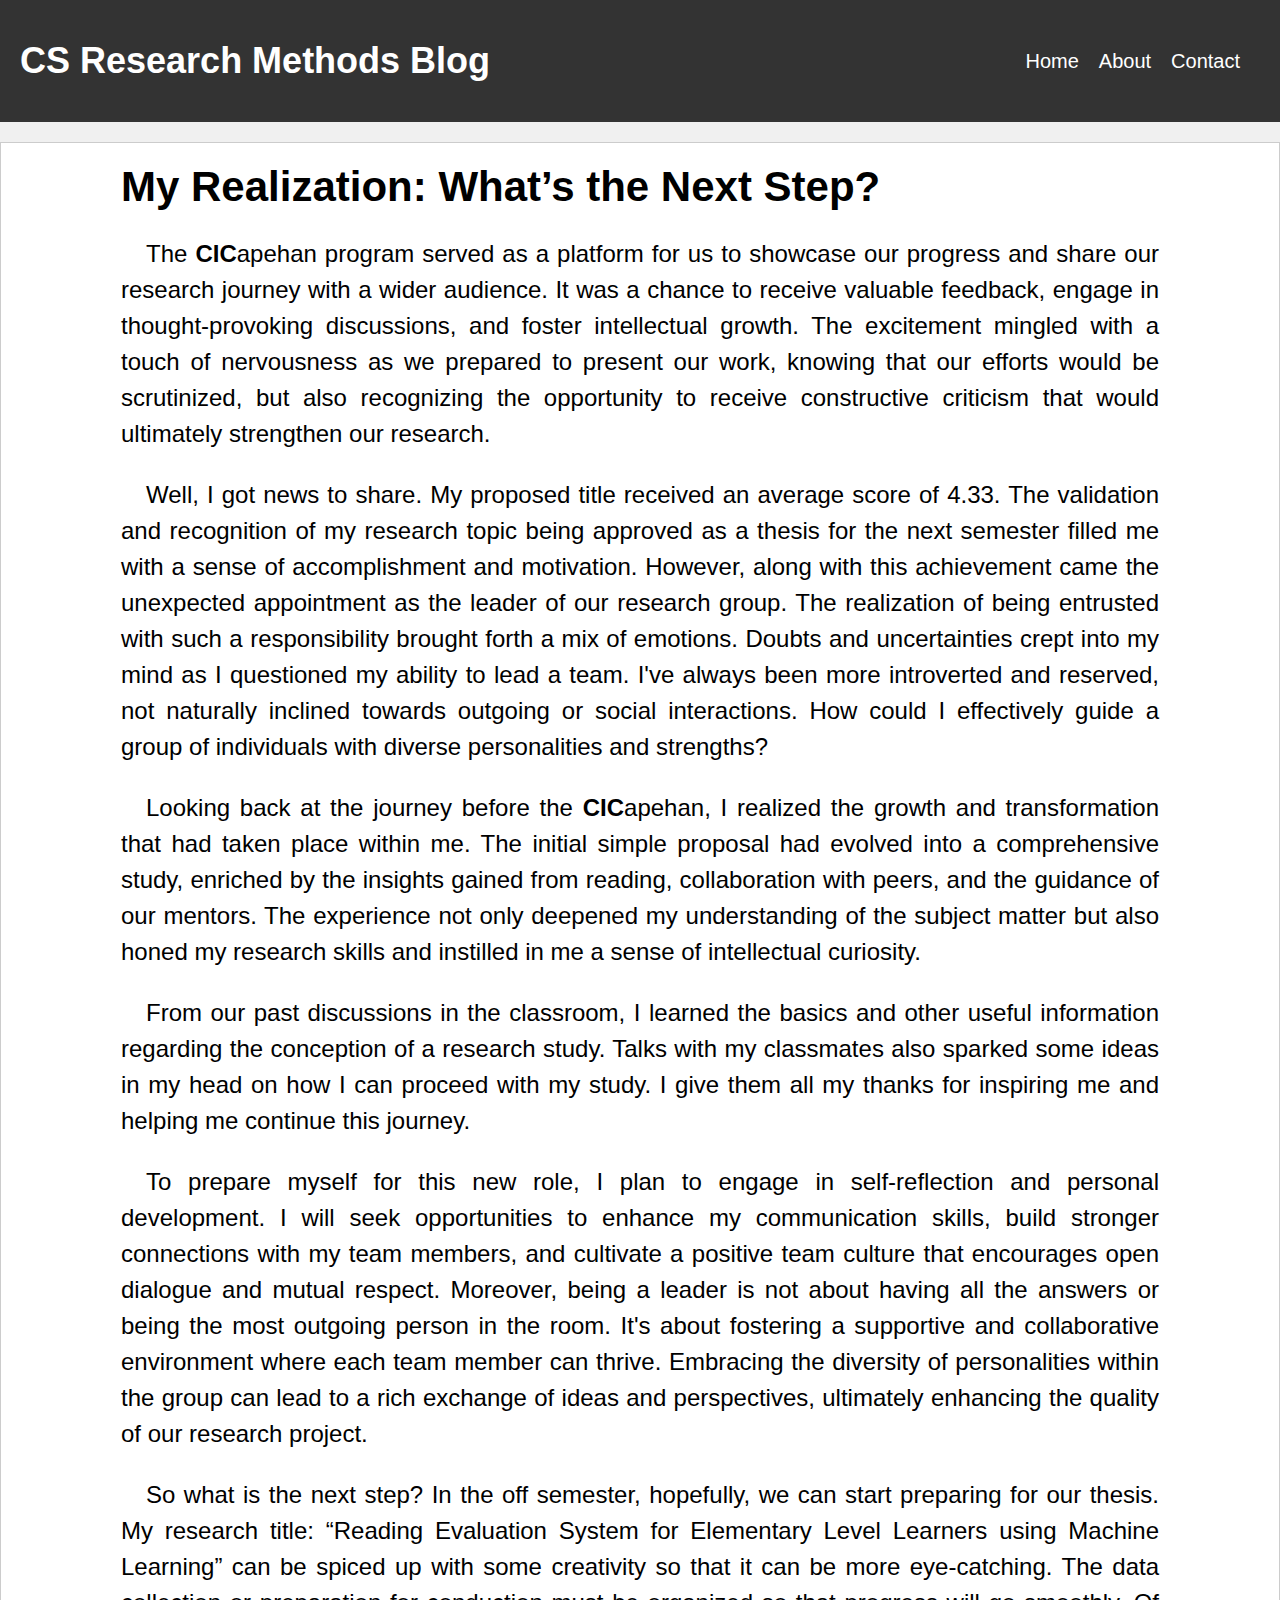
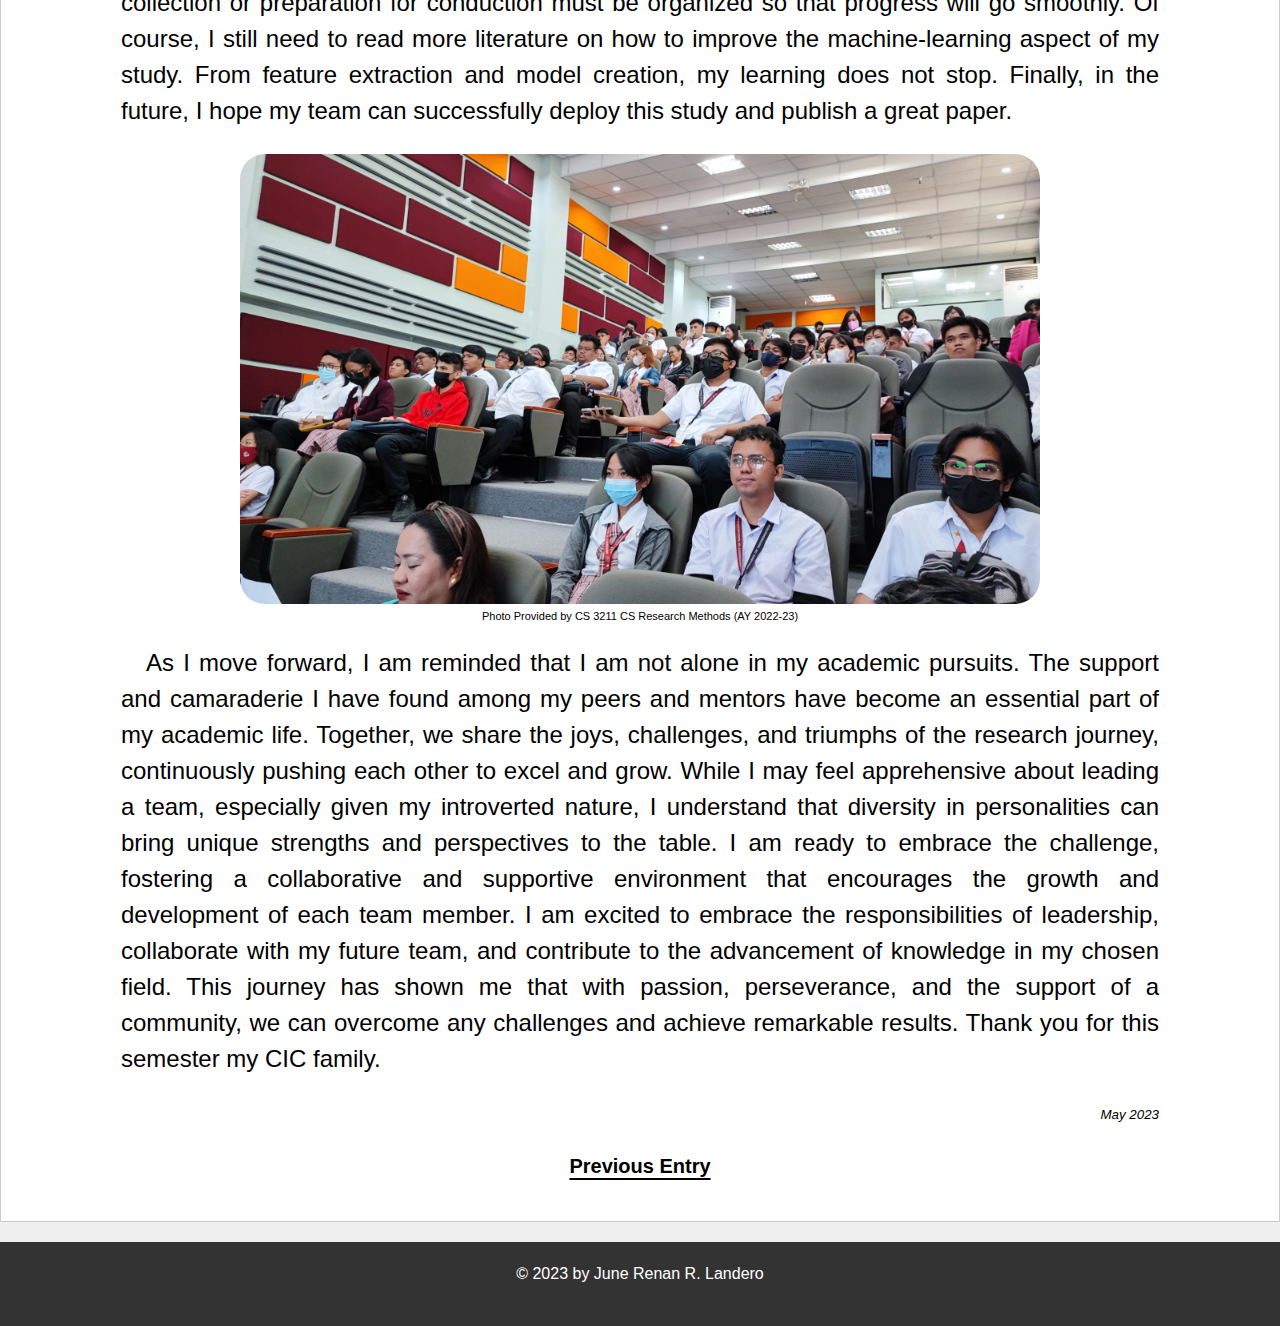
<file: entry_5.html>
<!DOCTYPE html>
<html>
  <head>
    <title> Entry #5 | JRRL </title>
    <!-- Load the CSS file for your website -->
    <link rel="stylesheet" href="style.css">
        <link rel="stylesheet" href="reset.css">

  </head>
  <body>
    <div id="preloader">
      <div id="snake"></div>
    </div>

    <header>
      <h1>CS Research Methods Blog</h1>
      <nav>
        <ul>
          <li style="font-size:20px;"><a href="https://jrrlandero.github.io/">Home</a></li>
          <li style="font-size:20px;"><a href="about">About</a></li>
          <li style="font-size:20px;"><a href="contact">Contact</a></li>
        </ul>
      </nav>
    </header>
    <main>
      <article>
        <h2 style="margin: 0px 100px 25px 100px; font-size: 42px;">My Realization: What’s the Next Step?</h2>
	      <p></p>
	      <p align="justify" style="text-indent: 25px; margin: 0px 100px 25px 100px; font-size:24px;">  The <b>CIC</b>apehan program served as a platform for us to showcase our progress and share our research journey with a wider audience. It was a chance to receive valuable feedback, engage in thought-provoking discussions, and foster intellectual growth. The excitement mingled with a touch of nervousness as we prepared to present our work, knowing that our efforts would be scrutinized, but also recognizing the opportunity to receive constructive criticism that would ultimately strengthen our research.</p>
	      <p align="justify" style="text-indent: 25px; margin: 0px 100px 25px 100px; font-size:24px;">  Well, I got news to share. My proposed title received an average score of 4.33. The validation and recognition of my research topic being approved as a thesis for the next semester filled me with a sense of accomplishment and motivation. However, along with this achievement came the unexpected appointment as the leader of our research group. The realization of being entrusted with such a responsibility brought forth a mix of emotions. Doubts and uncertainties crept into my mind as I questioned my ability to lead a team. I've always been more introverted and reserved, not naturally inclined towards outgoing or social interactions. How could I effectively guide a group of individuals with diverse personalities and strengths?</p>
	      
	     <p align="justify" style="text-indent: 25px; margin: 0px 100px 25px 100px; font-size:24px;"> Looking back at the journey before the <b>CIC</b>apehan, I realized the growth and transformation that had taken place within me. The initial simple proposal had evolved into a comprehensive study, enriched by the insights gained from reading, collaboration with peers, and the guidance of our mentors. The experience not only deepened my understanding of the subject matter but also honed my research skills and instilled in me a sense of intellectual curiosity.</p>
	      <p align="justify" style="text-indent: 25px; margin: 0px 100px 25px 100px; font-size:24px;">  From our past discussions in the classroom, I learned the basics and other useful information regarding the conception of a research study. Talks with my classmates also sparked some ideas in my head on how I can proceed with my study. I give them all my thanks for inspiring me and helping me continue this journey.</p>
	      <p align="justify" style="text-indent: 25px; margin: 0px 100px 25px 100px; font-size:24px;">  To prepare myself for this new role, I plan to engage in self-reflection and personal development. I will seek opportunities to enhance my communication skills, build stronger connections with my team members, and cultivate a positive team culture that encourages open dialogue and mutual respect. Moreover, being a leader is not about having all the answers or being the most outgoing person in the room. It's about fostering a supportive and collaborative environment where each team member can thrive. Embracing the diversity of personalities within the group can lead to a rich exchange of ideas and perspectives, ultimately enhancing the quality of our research project.</p>
	      <p align="justify" style="text-indent: 25px; margin: 0px 100px 25px 100px; font-size:24px;">  So what is the next step? In the off semester, hopefully, we can start preparing for our thesis. My research title: “Reading Evaluation System for Elementary Level Learners using Machine Learning” can be spiced up with some creativity so that it can be more eye-catching. The data collection or preparation for conduction must be organized so that progress will go smoothly. Of course, I still need to read more literature on how to improve the machine-learning aspect of my study. From feature extraction and model creation, my learning does not stop. Finally, in the future, I hope my team can successfully deploy this study and publish a great paper.</p>
	      <div class="container2">
	      <div class="block5"> <img src = "/img/img5.jpg"> <a href="https://www.facebook.com/groups/cs3211" style="text-decoration: none; color:#000000" > <p align="center" vertical-align="bottom" style="font-size: 11px">Photo Provided by CS 3211 CS Research Methods (AY 2022-23) </p> </a> </div>
	     	</div>
	      <p align="justify" style="text-indent: 25px; margin: 0px 100px 25px 100px; font-size:24px;">  As I move forward, I am reminded that I am not alone in my academic pursuits. The support and camaraderie I have found among my peers and mentors have become an essential part of my academic life. Together, we share the joys, challenges, and triumphs of the research journey, continuously pushing each other to excel and grow. While I may feel apprehensive about leading a team, especially given my introverted nature, I understand that diversity in personalities can bring unique strengths and perspectives to the table. I am ready to embrace the challenge, fostering a collaborative and supportive environment that encourages the growth and development of each team member. I am excited to embrace the responsibilities of leadership, collaborate with my future team, and contribute to the advancement of knowledge in my chosen field. This journey has shown me that with passion, perseverance, and the support of a community, we can overcome any challenges and achieve remarkable results. Thank you for this semester my CIC family.</p>
	      <p align="right" style="margin: 0px 100px 25px 100px;"><small><i>May 2023</i></small></p>
	       <div class="container2">
	      <ul2>
		      <p class="horizontal" style="font-size:20px; color:#000000;"><a href="entry_4" style="text-decoration: none; color:#000000"><b> <u> Previous Entry </u> </b></a></p>
             </ul2>
	      </div>
	    </article>
    </main>
    <footer>
      <p>&copy; 2023 by June Renan R. Landero</p>
    </footer>
    <!-- Load the JavaScript file for your website -->

    <script src="script.js"></script>
  </body>
</html>
</file>
<file: style.css>
body {
  font-family: Arial, sans-serif;
  background-color: #f0f0f0;
}

header {
  background-color: #333;
  color: #fff;
  padding: 20px;
  display: flex;
  justify-content: space-between;
  align-items: center;
}

nav ul {
  list-style: none;
  margin: 0;
  padding: 0;
  display: flex;
}

nav li {
  margin-right: 20px;
}

nav a {
  color: #fff;
  text-decoration: none;
}

ul2 {
  list-style: none;
  display: inline-flex;
  
}

.horizontal{
  text-underline-position: under;

}

main {
  margin: 20px;
}

article {
  background-color: #fff;
  border: 1px solid #ccc;
  padding: 20px;
}

h2 {
  font-size: 24px;
  margin-top: 0;
}

footer {
  background-color: #333;
  color: #fff;
  padding: 20px;
  text-align: center;
}

.block {
  display: inline-block;
  width: 250px;
  height: 250px;
  background-color: transparent;
  margin: 20px;
  border-radius: 25px;
  vertical-align: text-top;
  transition: transform .2s; /* Animation */
}

.block2 {
  display: inline-block;
  width: 600px;
  height: 400px;
  background-color: lightgray;
  border-radius: 25px;
}

.block3 {
  display: inline-block;
  width: 150px;
  height: 150px;
  background-color: transparent;
  margin: 5px;
  border-radius: 25px;
  vertical-align: text-top;
  transition: transform .2s; /* Animation */
}

.block4 {
  display: inline-block;
  width: 100%;
  height: auto;
  background-color: transparent;
  border-radius: 25px;
}

.block5 {
  display: inline-block;
  width: 800px;
  height: auto;
  background-color: transparent;
  border-radius: 25px;
}
.container2 {
  text-align: center;
}

.block img {
 width: 100%;
 height: 100%;
 border: 2px solid #333;
 border-radius: 25px;
}

.block3 img {
 max-width: 50px;
 max-height: 50px;
}

.block2 img {
 max-width: 100%;
 height: auto;
 border: 4px solid #333;
 border-radius: 25px;
 object-fit: cover;
 overflow: hidden;
}


.block4 img {
 max-width: 100%;
 height: auto;
 border-radius: 25px;
 object-fit: cover;
 overflow: hidden;
}

.block5 img {
 max-width: 100%;
 height: auto;
 border-radius: 25px;
 object-fit: cover;
 overflow: hidden;
}


.block:hover {
  transform: scale(1.10); /* (150% zoom - Note: if the zoom is too large, it will go outside of the viewport) */
}

.block3:hover {
  transform: scale(1.10); /* (150% zoom - Note: if the zoom is too large, it will go outside of the viewport) */
}

.static {
  position:absolute;
  background: white;
}

.static:hover {
  opacity:0;
}

#preloader {
  position: fixed;
  top: 0;
  left: 0;
  width: 100%;
  height: 100%;
  background-color: #fff;
  z-index: 9999;
}

#preloader:before {
  content: "";
  position: absolute;
  top: 50%;
  left: 50%;
  width: 100px;
  height: 100px;
  margin-top: -50px;
  margin-left: -50px;
  border-radius: 50%;
  border: 3px solid #000;
  border-right-color: transparent;
  animation: spinopp 4s linear infinite;
  z-index: 10000;
}

#snake {
  width: 50px;
  height: 50px;
  border-radius: 50%;
  border: 3.25px solid #000;
  border-top-color: transparent;
  animation: spin 2s linear infinite;
  position: absolute;
  top: 50%;
  left: 50%;
  margin-top: -25px;
  margin-left: -25px;
}


@keyframes spin {
  0% {
    transform: rotate(0deg);
  }
  100% {
    transform: rotate(360deg);
  }
}

@keyframes spinopp {
  0% {
    transform: rotate(0deg);
  }
  100% {
    transform: rotate(-360deg);
  }
}

#preloader.hide-preloader {
  opacity: 0;
  visibility: hidden;
  transition: opacity 0.5s ease-out, visibility 0.5s ease-out;
}

#snake.animate-snake {
  animation: none;
}
</file>
